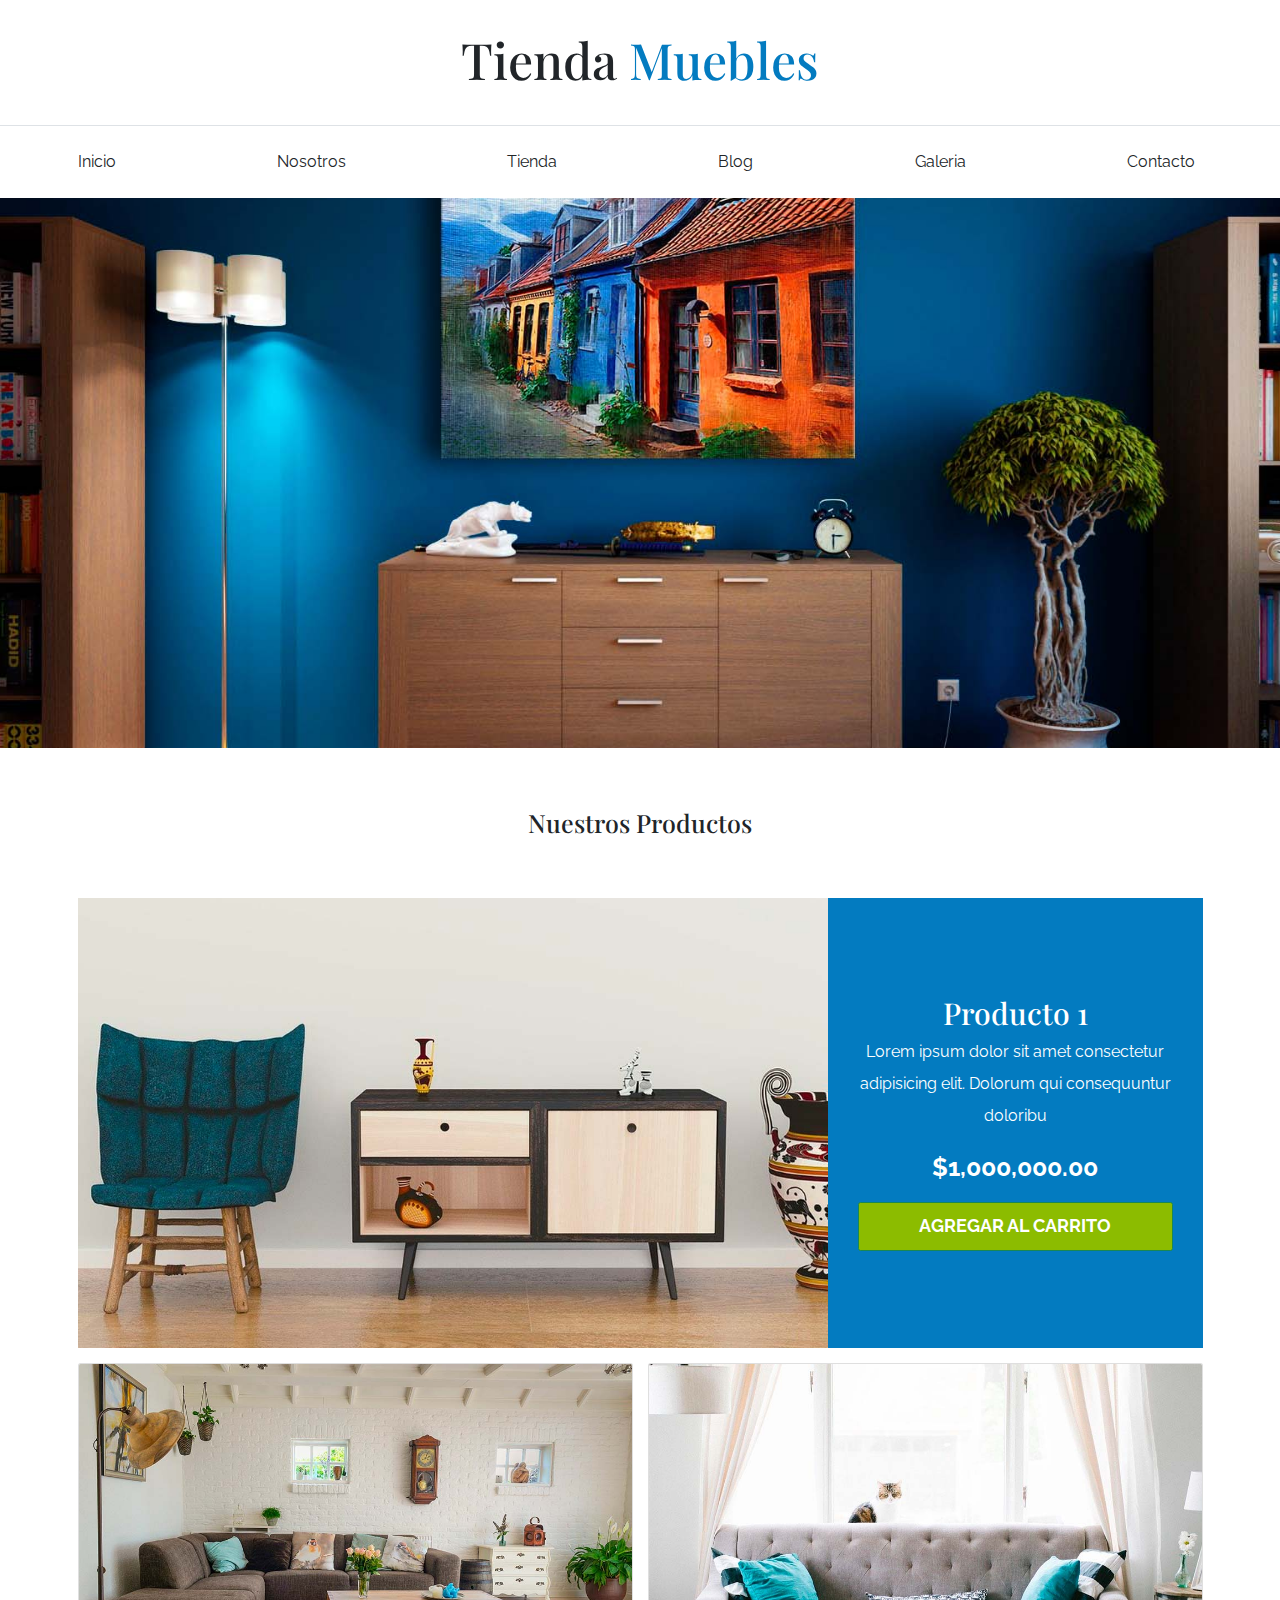
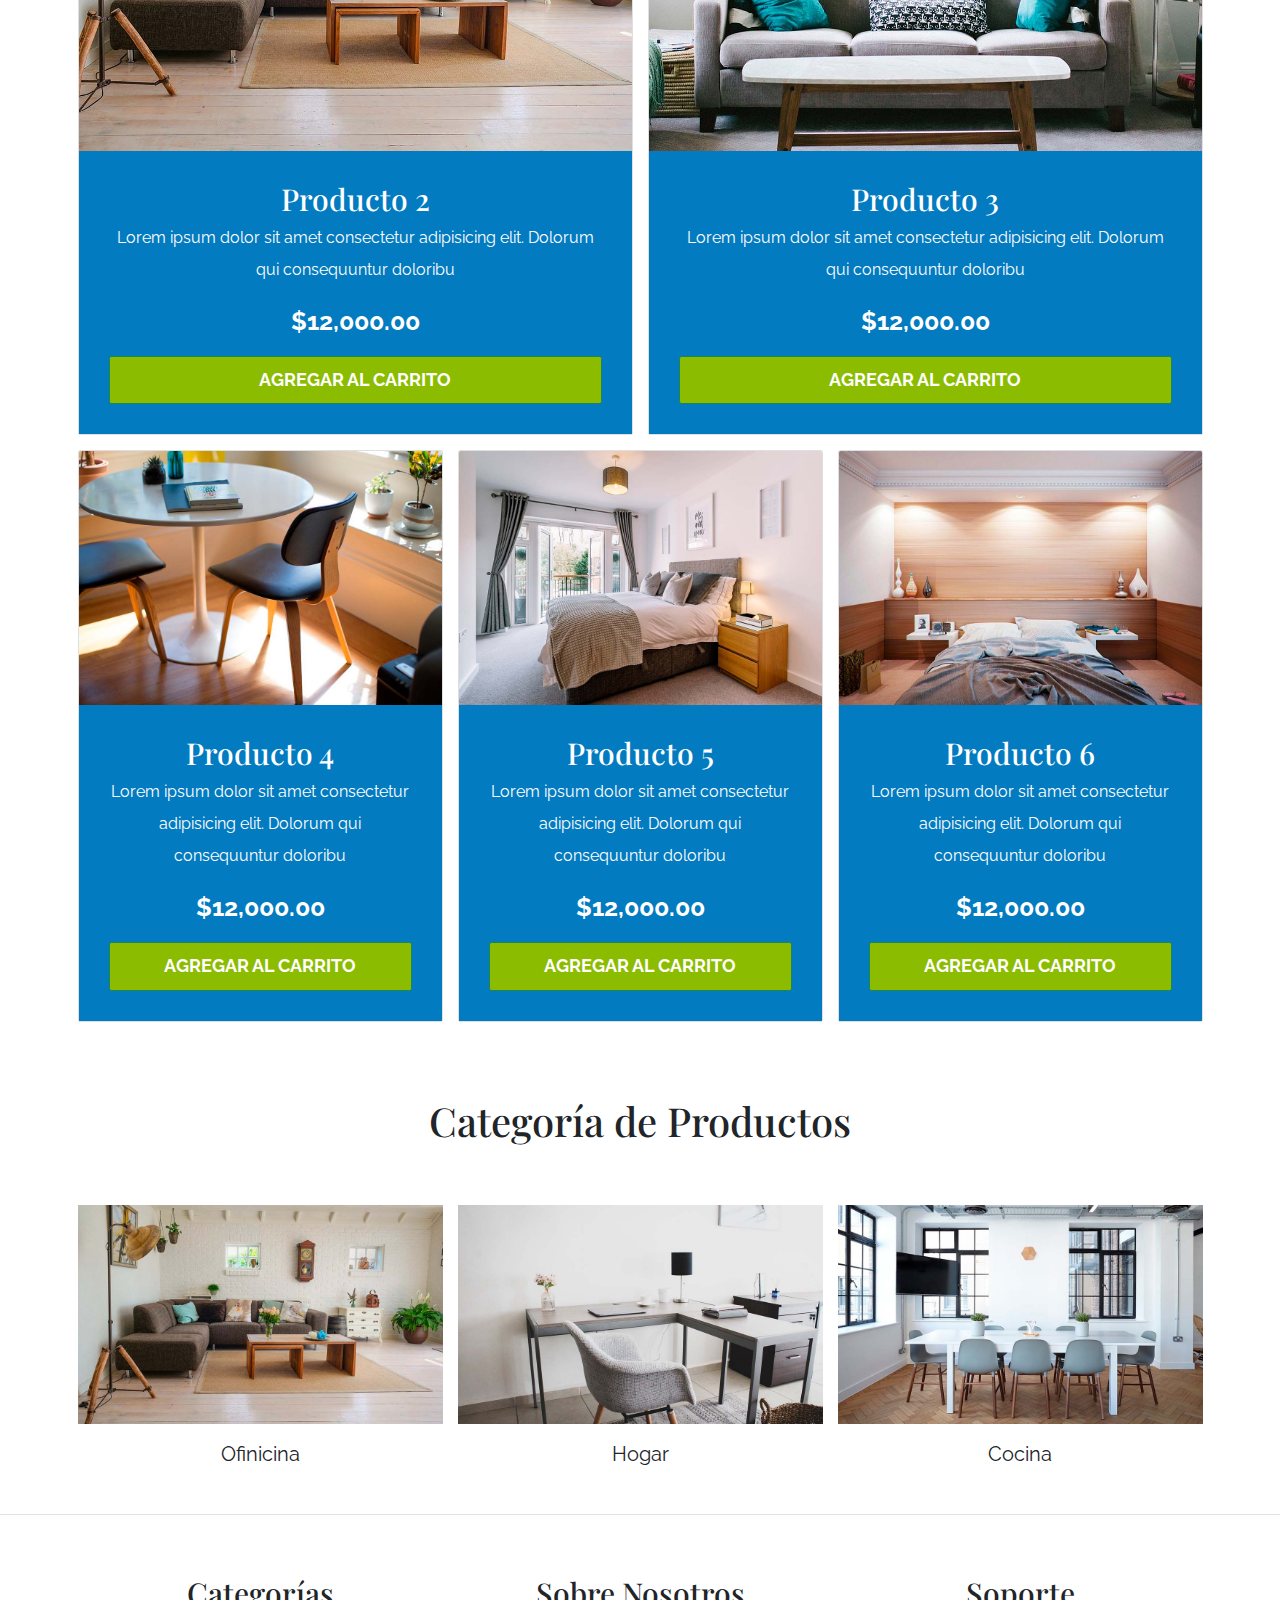
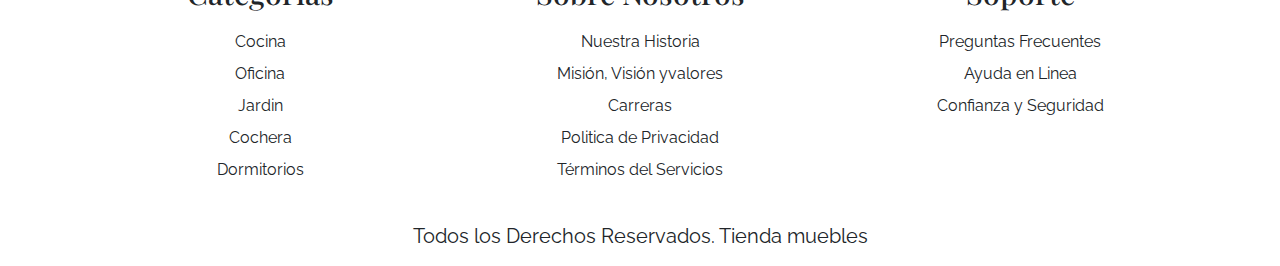
<file: index.html>
<!DOCTYPE html>
<html lang="en">
<head>
    <meta charset="UTF-8">
    <meta http-equiv="X-UA-Compatible" content="IE=edge">
    <meta name="viewport" content="width=device-width, initial-scale=1.0">
    <title>Ecommerce - Inicio</title>
    <link rel="preconnect" href="https://fonts.googleapis.com">
    <link rel="preconnect" href="https://fonts.gstatic.com" crossorigin>
    <link href="https://fonts.googleapis.com/css2?family=Playfair+Display:wght@700&family=Raleway:wght@400;700;900&display=swap" rel="stylesheet">
    <link rel="stylesheet" href="css/bootstrap.min.css">
    <link rel="stylesheet" href="css/app.css">
    
</head>
<body>
    <header class="py-5">
        <h1 class="text-center">Tienda<spam class="text-primary">
                Muebles</spam></h1>
    </header>

    <div class="border-top py-4">
        <div class="navbar navbar-expand-lg container navbar-light">
            <a class="navbar-brand nombre-sitio d-lg-none d-md-block fs-2 fw-bold text-uppercase" href="index.html">
                Tienda Muebles
            </a>
            <button class="navbar-toggler d-lg-none d-md-block" type="button" data-bs-toggle="collapse" 
            data-bs-target="#navegacion">
                <span class="navbar-toggler-icon"></span>
            </button>

       <div id="navegacion" class="collapse navbar-collapse">  
    <nav class="navbar-nav container d-flex flex-md-row justify-content-md-between text-center">
        <a class="text-dark text-decoration-none" href="index.html">Inicio</a>
        <a class="text-dark text-decoration-none" href="nosotros.html">Nosotros</a>
        <a class="text-dark text-decoration-none" href="tienda.html">Tienda</a>
        <a class="text-dark text-decoration-none" href="blog.html">Blog</a>
        <a class="text-dark text-decoration-none" href="galeria.html">Galeria</a>
        <a class="text-dark text-decoration-none" href="contacto.html">Contacto</a>
    </nav>
</div>   
</div>
</div>

<div class="hero">

</div>

<main class="container-lg py-5">
    <h2 class="text-center my-5 fs-1">Nuestros Productos</h2>
    <div class="row g-0 pt-5 mb-4">
        <div class="col-md-8 producto">
             <img class="img-fluid" src="img/producto1.jpg" alt="Imagen-Producto"> 
        </div>
        <div class="col-md-4 bg-primary text-center p-5 text-white d-flex flex-column justify-content-center">
            <h3>Producto 1</h3>
            <p>Lorem ipsum dolor sit amet consectetur adipisicing elit. Dolorum qui consequuntur doloribu</p>
                <p class="fs-1 fw-bold">$1,000,000.00</p>
                <a class="btn btn-success d-block fs-3 fw-bold text-uppercase py-3" href="#">Agregar Al Carrito</a>
    </div>
    </div>
    <div class="row">
        <div class="col-md-6 mb-4">
            <div class="card">
                <img class="card-img-top" src="img/producto2.jpg" alt="Producto2">
                <div class="card-body text-center bg-primary text-white p-5">
                    <h3>Producto 2</h3>
                    <p>Lorem ipsum dolor sit amet consectetur adipisicing elit. Dolorum qui consequuntur doloribu</p>
                    <p class="fs-1 fw-bold">$12,000.00</p>
                    <a class="btn btn-success d-block fs-3 fw-bold text-uppercase py-3 d-block" href="#">Agregar Al Carrito</a>
                </div>
            </div>
            

        </div>
        <div class="col-md-6 mb-4">
            <div class="card">
                <img class="card-img-top" src="img/producto3.jpg" alt="Producto2">
                <div class="card-body text-center bg-primary text-white p-5">
                    <h3>Producto 3</h3>
                    <p>Lorem ipsum dolor sit amet consectetur adipisicing elit. Dolorum qui consequuntur doloribu</p>
                    <p class="fs-1 fw-bold">$12,000.00</p>
                    <a class="btn btn-success d-block fs-3 fw-bold text-uppercase py-3 d-block" href="#">Agregar Al Carrito</a>
                </div>
            </div>

        </div>
        </div>

        <div class="row">
            <div class="col-md-4 mb-4">
                <div class="card">
                    <img class="card-img-top" src="img/producto4.jpg" alt="Producto2">
                    <div class="card-body text-center bg-primary text-white p-5">
                        <h3>Producto 4</h3>
                        <p>Lorem ipsum dolor sit amet consectetur adipisicing elit. Dolorum qui consequuntur doloribu</p>
                        <p class="fs-1 fw-bold">$12,000.00</p>
                        <a class="btn btn-success d-block fs-3 fw-bold text-uppercase py-3 d-block" href="#">Agregar Al Carrito</a>
                    </div>
                </div>
            </div>
                <div class="col-md-4 mb-4">
                    <div class="card">
                        <img class="card-img-top" src="img/producto5.jpg" alt="Producto2">
                        <div class="card-body text-center bg-primary text-white p-5">
                            <h3>Producto 5</h3>
                            <p>Lorem ipsum dolor sit amet consectetur adipisicing elit. Dolorum qui consequuntur doloribu</p>
                            <p class="fs-1 fw-bold">$12,000.00</p>
                            <a class="btn btn-success d-block fs-3 fw-bold text-uppercase py-3 d-block" href="#">Agregar Al Carrito</a>
                        </div>
                    </div>
                </div>
                <div class="col-md-4 mb-4">
                    <div class="card">
                        <img class="card-img-top" src="img/producto6.jpg" alt="Producto2">
                        <div class="card-body text-center bg-primary text-white p-5">
                            <h3>Producto 6</h3>
                            <p>Lorem ipsum dolor sit amet consectetur adipisicing elit. Dolorum qui consequuntur doloribu</p>
                            <p class="fs-1 fw-bold">$12,000.00</p>
                            <a class="btn btn-success d-block fs-3 fw-bold text-uppercase py-3 d-block" href="#">Agregar Al Carrito</a>
                        </div>
                    </div>
                </div>

            
        </div>
</main>

<section class="container-xl">
    <h2 class="text-center py-5">Categoría de Productos</h2>
    <div class="row mt-5">
        <div class="col-md-4 categoria">
            <div class="overflow-hidden">
                <img class="img-fluid" src="img/categoria1.jpg" alt="Imagen-categoria">
            </div>
            <a class="text-dark fs-2 text-decoration-none text-center d-block py-3" href="#">Ofinicina</a>
        </div>
        <div class="col-md-4 categoria">
            <div class="overflow-hidden">
                <img class="img-fluid" src="img/categoria2.jpg" alt="Imagen-categoria">
            </div>
            <a class="text-dark fs-2 text-decoration-none text-center d-block py-3" href="#">Hogar</a>
        </div>
        <div class="col-md-4 categoria">
            <div class="overflow-hidden">
                <img class="img-fluid" src="img/categoria3.jpg" alt="Imagen-categoria">
            </div>
            <a class="text-dark fs-2 text-decoration-none text-center d-block py-3" href="#">Cocina</a>
        </div>

    </div>
</section>

<footer class="pt-5 mt-5 border-top"> 
    <div class="container-xl mt-5">
        <div class="row">
            <div class="col-md-4 mb-4 mb-md-0 text-center">
                <h3 class="mb-4">Categorías</h3>
                <nav class="d-flex flex-column">
                    <a class="text-dark text-decoration-none" href="#">Cocina</a>
                    <a class="text-dark text-decoration-none" href="#">Oficina</a>
                    <a class="text-dark text-decoration-none" href="#">Jardin</a>
                    <a class="text-dark text-decoration-none" href="#">Cochera</a>
                    <a class="text-dark text-decoration-none" href="#">Dormitorios</a>
                </nav>

            </div>
            <div class="col-md-4 mb-4 mb-md-0 text-center">
                <h3 class="mb-4">Sobre Nosotros</h3>
                <nav class="d-flex flex-column">
                    <a class="text-dark text-decoration-none" href="#">Nuestra Historia</a>
                    <a class="text-dark text-decoration-none" href="#">Misión, Visión yvalores</a>
                    <a class="text-dark text-decoration-none" href="#">Carreras</a>
                    <a class="text-dark text-decoration-none" href="#">Politica de Privacidad</a>
                    <a class="text-dark text-decoration-none" href="#">Términos del Servicios</a>
                </nav>
            </div>
            <div class="col-md-4 mb-4 mb-md-0 text-center">
                <h3 class="mb-4">Soporte</h3>
                <nav class="d-flex flex-column">
                    <a class="text-dark text-decoration-none" href="#">Preguntas Frecuentes</a>
                    <a class="text-dark text-decoration-none" href="#">Ayuda en Linea</a>
                    <a class="text-dark text-decoration-none" href="#">Confianza y Seguridad</a>
                    
                </nav>
            </div>
            <p class="mt-5 text-center fs-2">Todos los Derechos Reservados. Tienda muebles</p>
        </div>
    </div>
</footer>

<script src="js/bootstrap.bundle.min.js"></script> 
</body>
</html>
</file>
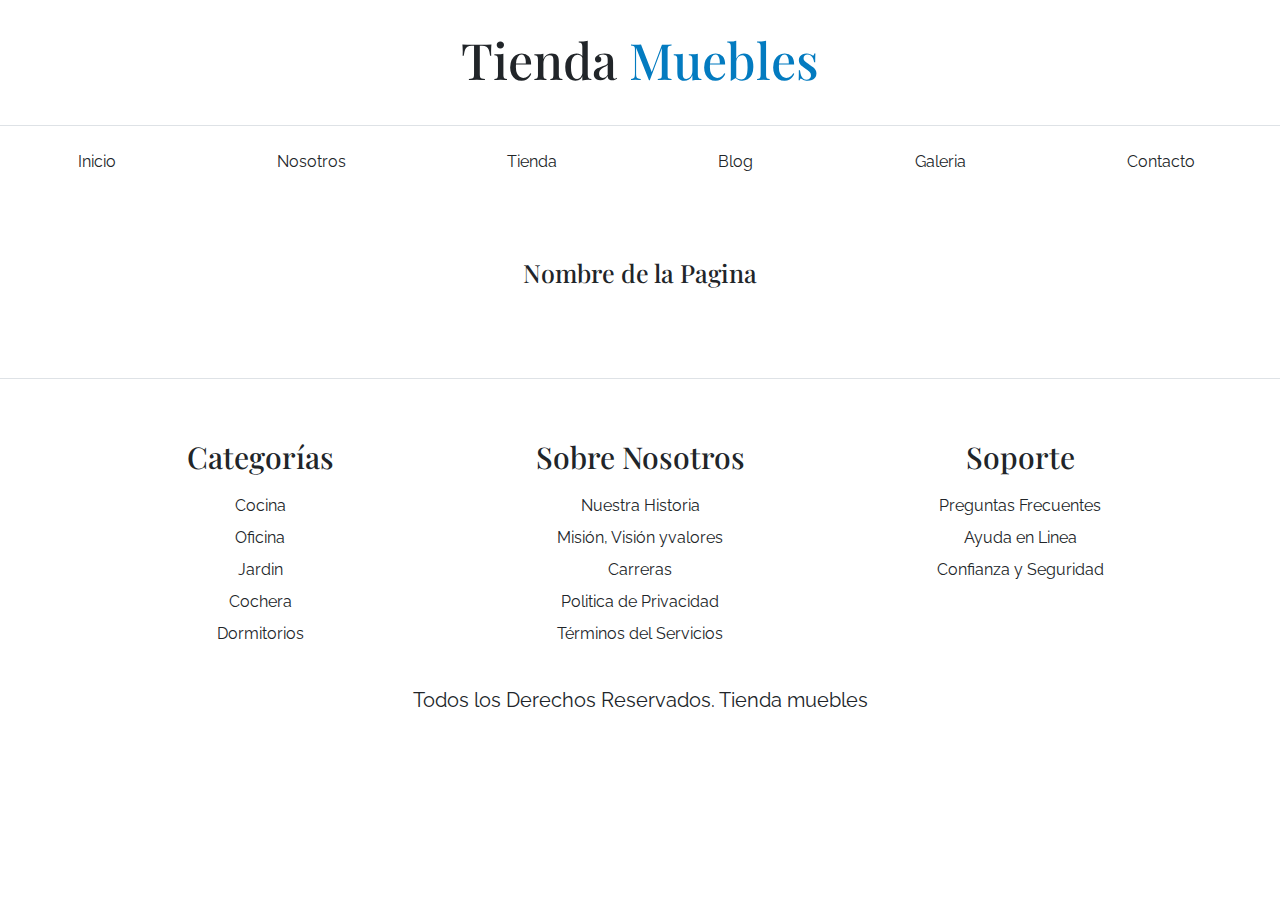
<file: base.html>
<!DOCTYPE html>
<html lang="en">
<head>
    <meta charset="UTF-8">
    <meta http-equiv="X-UA-Compatible" content="IE=edge">
    <meta name="viewport" content="width=device-width, initial-scale=1.0">
    <title>Ecommerce - Nombre Pagina</title>
    <link rel="preconnect" href="https://fonts.googleapis.com">
    <link rel="preconnect" href="https://fonts.gstatic.com" crossorigin>
    <link href="https://fonts.googleapis.com/css2?family=Playfair+Display:wght@700&family=Raleway:wght@400;700;900&display=swap" rel="stylesheet">
    <link rel="stylesheet" href="css/bootstrap.min.css">
    <link rel="stylesheet" href="css/app.css">
    
</head>
<body>
    <header class="py-5">
        <h1 class="text-center">Tienda 
            <spam class="text-primary">
                Muebles</spam></h1>
    </header>

    <div class="border-top py-4">
        <div class="navbar navbar-expand-lg container navbar-light">
            <a class="navbar-brand nombre-sitio d-lg-none d-md-block fs-2 fw-bold text-uppercase" href="index.html">
                Tienda Muebles
            </a>
            <button class="navbar-toggler d-lg-none d-md-block" type="button" data-bs-toggle="collapse" 
            data-bs-target="#navegacion">
                <span class="navbar-toggler-icon"></span>
            </button>

       <div id="navegacion" class="collapse navbar-collapse">  
    <nav class="navbar-nav container d-flex flex-md-row justify-content-md-between text-center">
        <a class="text-dark text-decoration-none" href="index.html">Inicio</a>
        <a class="text-dark text-decoration-none" href="nosotros.html">Nosotros</a>
        <a class="text-dark text-decoration-none" href="tienda.html">Tienda</a>
        <a class="text-dark text-decoration-none" href="blog.html">Blog</a>
        <a class="text-dark text-decoration-none" href="galeria.html">Galeria</a>
        <a class="text-dark text-decoration-none" href="contacto.html">Contacto</a>
    </nav>
</div>   
</div>
</div>



<main class="container-lg py-5">
    <h2 class="text-center my-5 fs-1">Nombre de la Pagina</h2>
    
</main>



<footer class="pt-5 mt-5 border-top"> 
    <div class="container-xl mt-5">
        <div class="row">
            <div class="col-md-4 mb-4 mb-md-0 text-center">
                <h3 class="mb-4">Categorías</h3>
                <nav class="d-flex flex-column">
                    <a class="text-dark text-decoration-none" href="#">Cocina</a>
                    <a class="text-dark text-decoration-none" href="#">Oficina</a>
                    <a class="text-dark text-decoration-none" href="#">Jardin</a>
                    <a class="text-dark text-decoration-none" href="#">Cochera</a>
                    <a class="text-dark text-decoration-none" href="#">Dormitorios</a>
                </nav>

            </div>
            <div class="col-md-4 mb-4 mb-md-0 text-center">
                <h3 class="mb-4">Sobre Nosotros</h3>
                <nav class="d-flex flex-column">
                    <a class="text-dark text-decoration-none" href="#">Nuestra Historia</a>
                    <a class="text-dark text-decoration-none" href="#">Misión, Visión yvalores</a>
                    <a class="text-dark text-decoration-none" href="#">Carreras</a>
                    <a class="text-dark text-decoration-none" href="#">Politica de Privacidad</a>
                    <a class="text-dark text-decoration-none" href="#">Términos del Servicios</a>
                </nav>
            </div>
            <div class="col-md-4 mb-4 mb-md-0 text-center">
                <h3 class="mb-4">Soporte</h3>
                <nav class="d-flex flex-column">
                    <a class="text-dark text-decoration-none" href="#">Preguntas Frecuentes</a>
                    <a class="text-dark text-decoration-none" href="#">Ayuda en Linea</a>
                    <a class="text-dark text-decoration-none" href="#">Confianza y Seguridad</a>
                    
                </nav>
            </div>
            <p class="mt-5 text-center fs-2">Todos los Derechos Reservados. Tienda muebles</p>
        </div>
    </div>
</footer>

<script src="js/bootstrap.bundle.min.js"></script> 
</body>
</html>
</file>
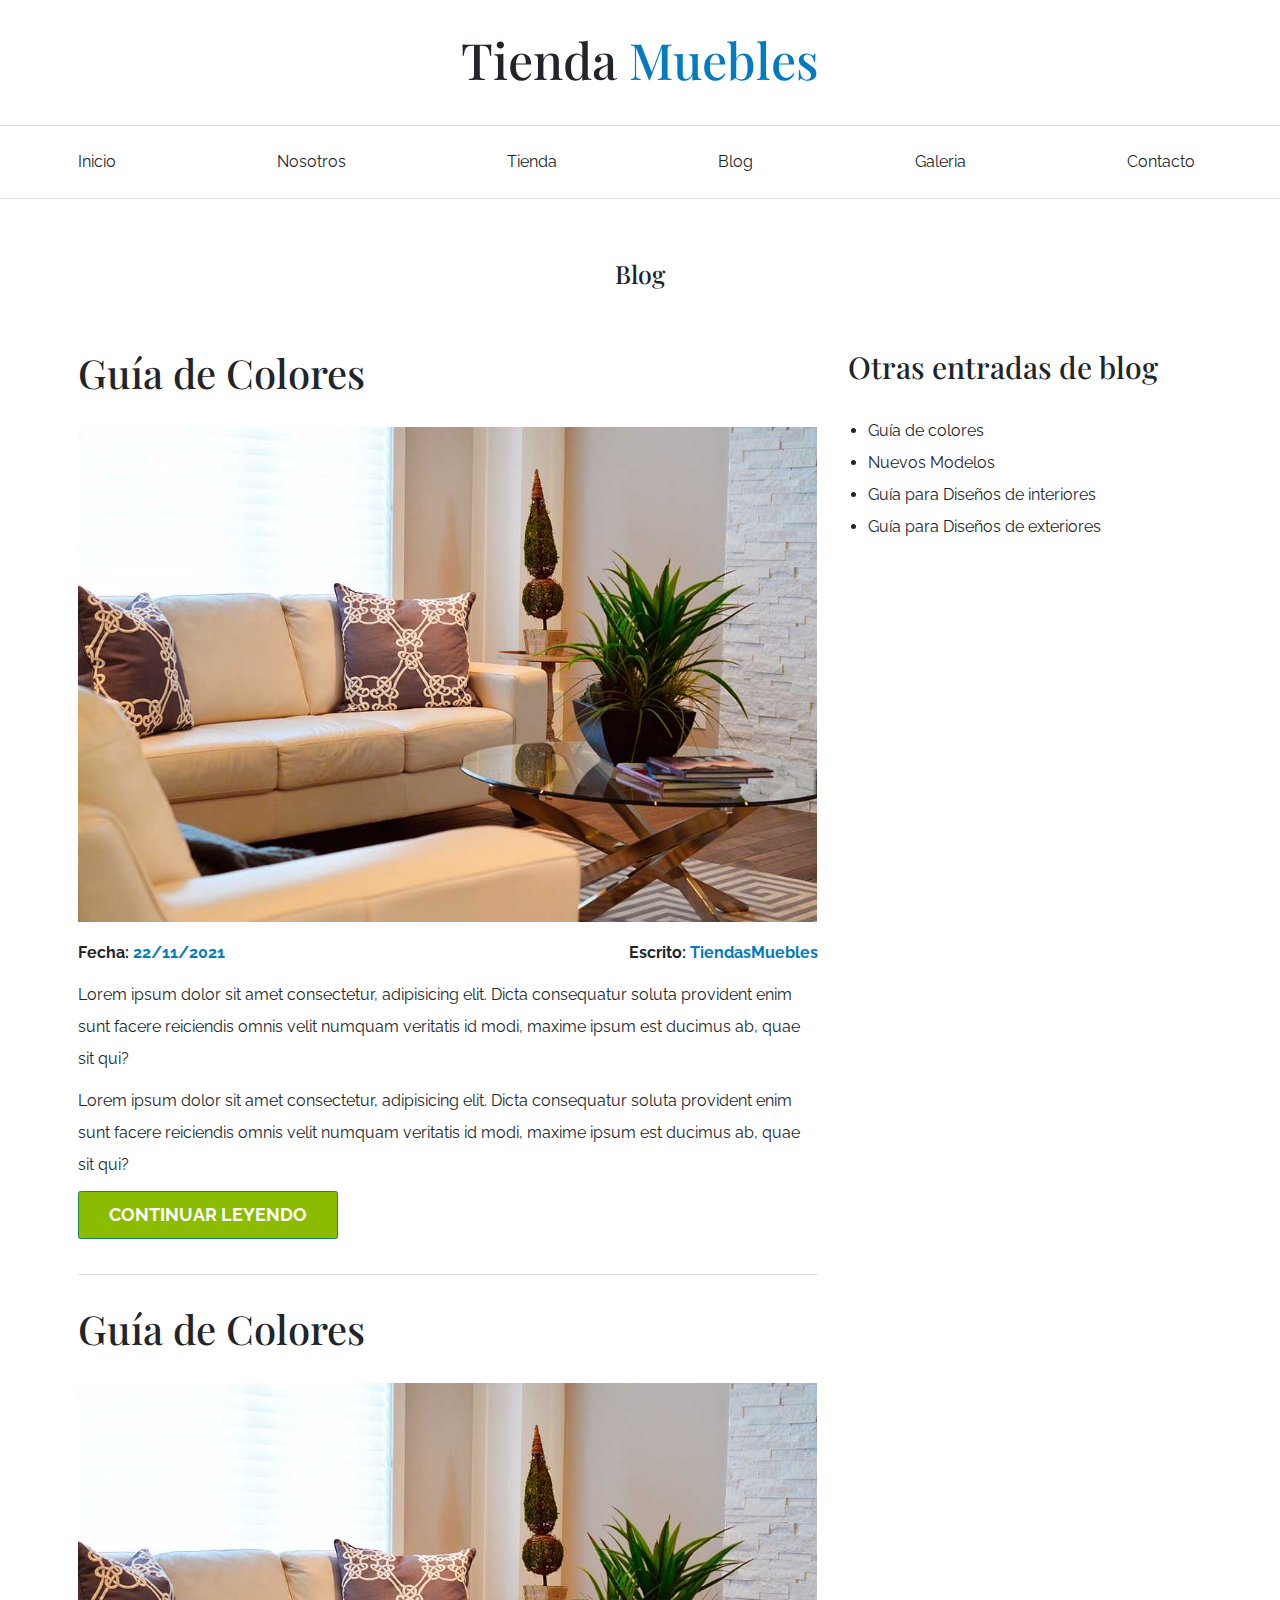
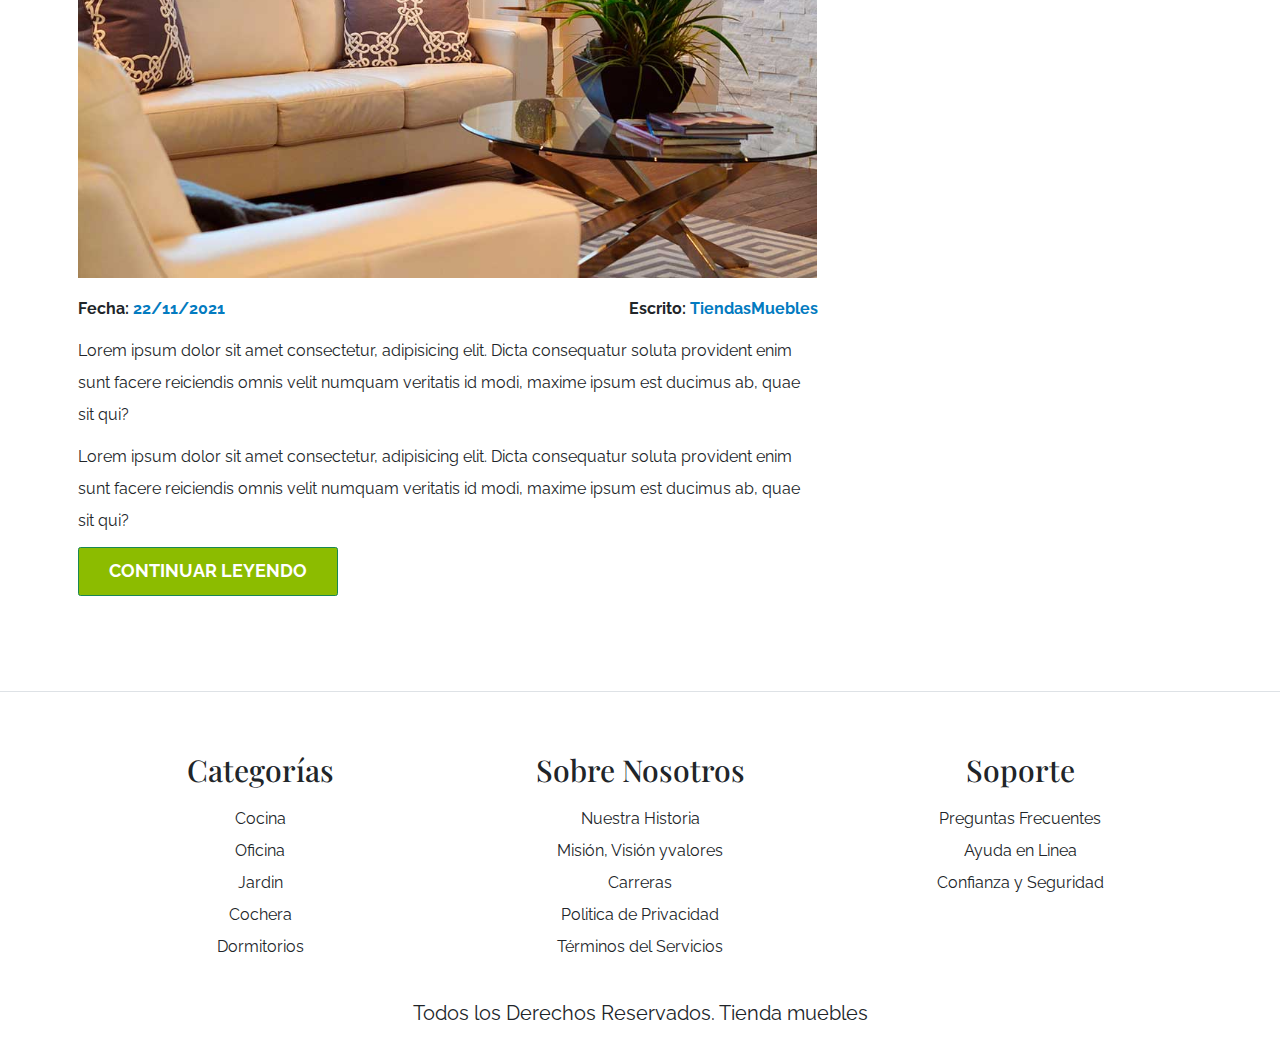
<file: blog.html>
<!DOCTYPE html>
<html lang="en">
<head>
    <meta charset="UTF-8">
    <meta http-equiv="X-UA-Compatible" content="IE=edge">
    <meta name="viewport" content="width=device-width, initial-scale=1.0">
    <title>Ecommerce - Blog</title>
    <link rel="preconnect" href="https://fonts.googleapis.com">
    <link rel="preconnect" href="https://fonts.gstatic.com" crossorigin>
    <link href="https://fonts.googleapis.com/css2?family=Playfair+Display:wght@700&family=Raleway:wght@400;700;900&display=swap" rel="stylesheet">
    <link rel="stylesheet" href="css/bootstrap.min.css">
    <link rel="stylesheet" href="css/app.css">
    
</head>
<body>
    <header class="py-5">
        <h1 class="text-center">Tienda 
            <spam class="text-primary">
                Muebles</spam></h1>
    </header>

    <div class="border-top py-4 border-bottom">
        <div class="navbar navbar-expand-lg container navbar-light">
            <a class="navbar-brand nombre-sitio d-lg-none d-md-block fs-2 fw-bold text-uppercase" href="index.html">
                Tienda Muebles
            </a>
            <button class="navbar-toggler d-lg-none d-md-block" type="button" data-bs-toggle="collapse" 
            data-bs-target="#navegacion">
                <span class="navbar-toggler-icon"></span>
            </button>

       <div id="navegacion" class="collapse navbar-collapse">  
    <nav class="navbar-nav container d-flex flex-md-row justify-content-md-between text-center">
        <a class="text-dark text-decoration-none" href="index.html">Inicio</a>
        <a class="text-dark text-decoration-none" href="nosotros.html">Nosotros</a>
        <a class="text-dark text-decoration-none" href="tienda.html">Tienda</a>
        <a class="text-dark text-decoration-none" href="blog.html">Blog</a>
        <a class="text-dark text-decoration-none" href="galeria.html">Galeria</a>
        <a class="text-dark text-decoration-none" href=".contacto.html">Contacto</a>
    </nav>
</div>   
</div>
</div>

<section class="container-lg py-5">
    <h2 class="text-center my-5 fs-1">Blog</h2>
    <div class="row mt-5 gx-5">
        <main class="col-md-8 order-1 order-md-0">
            <article class="mb-2 pb-5">
                <h2 class="my-5">Guía de Colores</h2>
                <img class="img-fluid" src="img/nosotros.jpg" alt="imagen blog">
                <div class="d-flex flex-column flex-md-row justify-content-md-between mt-4">
                    <p class="fw-bold">Fecha: 
                        <span class="text-primary">22/11/2021</span>
                    </p>
                    <p class="fw-bold ">Escrito: 
                        <span class="text-primary">TiendasMuebles</span>
                    </p>
                </div>
                <p>Lorem ipsum dolor sit amet consectetur, adipisicing elit. Dicta consequatur soluta provident
                     enim sunt facere reiciendis omnis velit numquam veritatis id modi, maxime ipsum est 
                     ducimus ab, quae sit qui?
                </p>
                <p>Lorem ipsum dolor sit amet consectetur, adipisicing elit. Dicta consequatur soluta provident
                    enim sunt facere reiciendis omnis velit numquam veritatis id modi, maxime ipsum est 
                    ducimus ab, quae sit qui?
               </p>
               <a class="btn btn-success px-5 py-3 fs-3 text-uppercase fw-bold d-block d-md-inline-block" href="entrada.html">Continuar Leyendo</a>
            </article>
            <article class="mb-2 border-top pb-5">
                <h2 class="my-5">Guía de Colores</h2>
                <img class="img-fluid" src="img/nosotros.jpg" alt="imagen blog">
                <div class="d-flex flex-column flex-md-row justify-content-md-between mt-4">
                    <p class="fw-bold">Fecha: 
                        <span class="text-primary">22/11/2021</span>
                    </p>
                    <p class="fw-bold ">Escrito: 
                        <span class="text-primary">TiendasMuebles</span>
                    </p>
                </div>
                <p>Lorem ipsum dolor sit amet consectetur, adipisicing elit. Dicta consequatur soluta provident
                     enim sunt facere reiciendis omnis velit numquam veritatis id modi, maxime ipsum est 
                     ducimus ab, quae sit qui?
                </p>
                <p>Lorem ipsum dolor sit amet consectetur, adipisicing elit. Dicta consequatur soluta provident
                    enim sunt facere reiciendis omnis velit numquam veritatis id modi, maxime ipsum est 
                    ducimus ab, quae sit qui?
               </p>
               <a class="btn btn-success px-5 py-3 fs-3 text-uppercase fw-bold d-block d-md-inline-block" href="entrada.html">Continuar Leyendo</a>
            </article>
    </main>
        <aside class="col-md-4">
            <h3 class="my-5">Otras entradas de blog</h3>
            <ul class="mt-5">
                <li>
                    <a class="text-dark text-decoration-none" href="#">Guía de colores</a>
                </li>
                <li>
                    <a class="text-dark text-decoration-none" href="#">Nuevos Modelos</a>
                </li>
                <li>
                    <a class="text-dark text-decoration-none" href="#">Guía para Diseños de interiores</a>
                </li>
                <li>
                    <a class="text-dark text-decoration-none" href="#">Guía para Diseños de exteriores</a>
                </li>
                
            </ul>
        </aside>

    </div>

    
</section>



<footer class="pt-5 mt-5 border-top"> 
    <div class="container-xl mt-5">
        <div class="row">
            <div class="col-md-4 mb-4 mb-md-0 text-center">
                <h3 class="mb-4">Categorías</h3>
                <nav class="d-flex flex-column">
                    <a class="text-dark text-decoration-none" href="#">Cocina</a>
                    <a class="text-dark text-decoration-none" href="#">Oficina</a>
                    <a class="text-dark text-decoration-none" href="#">Jardin</a>
                    <a class="text-dark text-decoration-none" href="#">Cochera</a>
                    <a class="text-dark text-decoration-none" href="#">Dormitorios</a>
                </nav>

            </div>
            <div class="col-md-4 mb-4 mb-md-0 text-center">
                <h3 class="mb-4">Sobre Nosotros</h3>
                <nav class="d-flex flex-column">
                    <a class="text-dark text-decoration-none" href="#">Nuestra Historia</a>
                    <a class="text-dark text-decoration-none" href="#">Misión, Visión yvalores</a>
                    <a class="text-dark text-decoration-none" href="#">Carreras</a>
                    <a class="text-dark text-decoration-none" href="#">Politica de Privacidad</a>
                    <a class="text-dark text-decoration-none" href="#">Términos del Servicios</a>
                </nav>
            </div>
            <div class="col-md-4 mb-4 mb-md-0 text-center">
                <h3 class="mb-4">Soporte</h3>
                <nav class="d-flex flex-column">
                    <a class="text-dark text-decoration-none" href="#">Preguntas Frecuentes</a>
                    <a class="text-dark text-decoration-none" href="#">Ayuda en Linea</a>
                    <a class="text-dark text-decoration-none" href="#">Confianza y Seguridad</a>
                    
                </nav>
            </div>
            <p class="mt-5 text-center fs-2">Todos los Derechos Reservados. Tienda muebles</p>
        </div>
    </div>
</footer>

<script src="js/bootstrap.bundle.min.js"></script> 
</body>
</html>
</file>
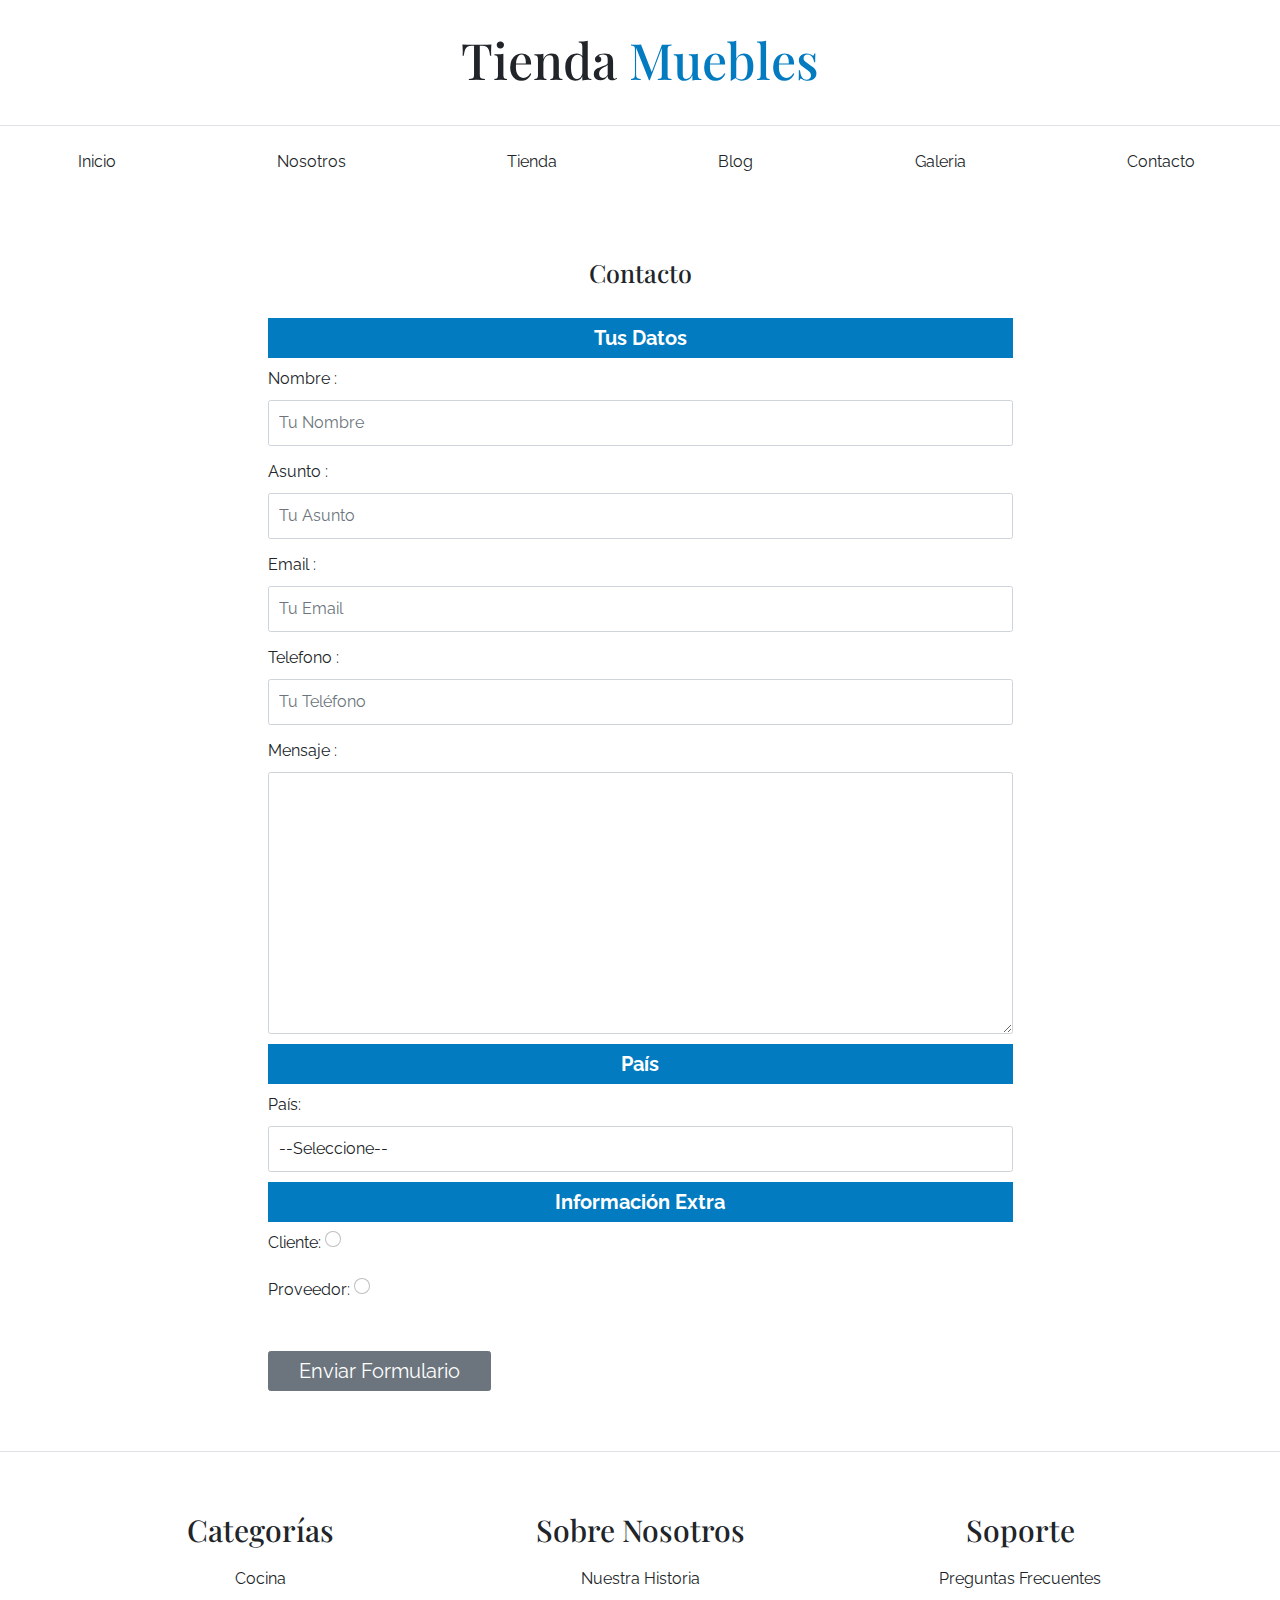
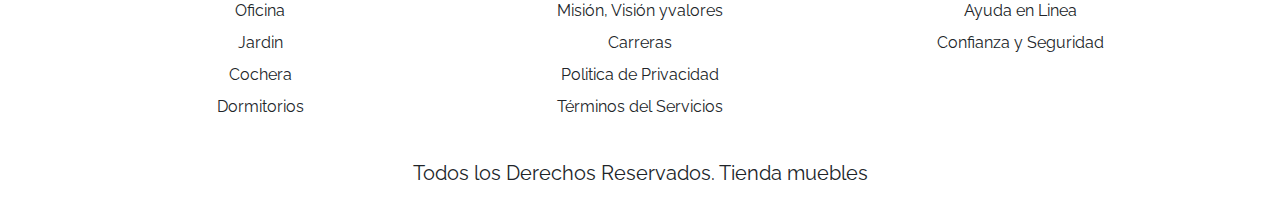
<file: contacto.html>
<!DOCTYPE html>
<html lang="en">
<head>
    <meta charset="UTF-8">
    <meta http-equiv="X-UA-Compatible" content="IE=edge">
    <meta name="viewport" content="width=device-width, initial-scale=1.0">
    <title>Ecommerce - Contacto</title>
    <link rel="preconnect" href="https://fonts.googleapis.com">
    <link rel="preconnect" href="https://fonts.gstatic.com" crossorigin>
    <link href="https://fonts.googleapis.com/css2?family=Playfair+Display:wght@700&family=Raleway:wght@400;700;900&display=swap" rel="stylesheet">
    <link rel="stylesheet" href="css/bootstrap.min.css">
    <link rel="stylesheet" href="css/app.css">
    
</head>
<body>
    <header class="py-5">
        <h1 class="text-center">Tienda 
            <spam class="text-primary">
                Muebles</spam></h1>
    </header>

    <div class="border-top py-4">
        <div class="navbar navbar-expand-lg container navbar-light">
            <a class="navbar-brand nombre-sitio d-lg-none d-md-block fs-2 fw-bold text-uppercase" href="index.html">
                Tienda Muebles
            </a>
            <button class="navbar-toggler d-lg-none d-md-block" type="button" data-bs-toggle="collapse" 
            data-bs-target="#navegacion">
                <span class="navbar-toggler-icon"></span>
            </button>

       <div id="navegacion" class="collapse navbar-collapse">  
    <nav class="navbar-nav container d-flex flex-md-row justify-content-md-between text-center">
        <a class="text-dark text-decoration-none" href="index.html">Inicio</a>
        <a class="text-dark text-decoration-none" href="nosotros.html">Nosotros</a>
        <a class="text-dark text-decoration-none" href="tienda.html">Tienda</a>
        <a class="text-dark text-decoration-none" href="blog.html">Blog</a>
        <a class="text-dark text-decoration-none" href="galeria.html">Galeria</a>
        <a class="text-dark text-decoration-none" href="contacto.html">Contacto</a>
    </nav>
</div>   
</div>
</div>



<main class="container-lg py-5">
    <h2 class="text-center my-5 fs-1">Contacto</h2>
    <div class="row justify-content-md-center">
        <form action="" class="col-md-8 needs-validation" novalidate>
            <fieldset>
                <legend class="bg-primary text-center text-white fs-2 fw-bold">Tus Datos</legend>
                <div class="mb-3">
                    <label class="form-label" for="nombre">Nombre :</label>
                    <input type="text" class="form-control" id="nombre" placeholder="Tu Nombre" required>
                    <span class="invalid-feedback">Hubo un error...</span>
                </div>
                <div class="mb-3">
                    <label class="form-label" for="asunto">Asunto :</label>
                    <input type="text" class="form-control" id="asunto" placeholder="Tu Asunto">
                    <span class="valid-feedback">Muy Bien !!</span>
                </div>

                <div class="mb-3">
                    <label class="form-label" for="email">Email :</label>
                    <input type="email" class="form-control" id="email" placeholder="Tu Email">
                </div>

                <div class="mb-3">
                    <label class="form-label" for="telefono">Telefono :</label>
                    <input type="tel" class="form-control" id="telefono" placeholder="Tu Teléfono">
                </div>
                <div class="mb-3">
                    <label class="form-label" for="telefono">Mensaje :</label>
                    <textarea class="form-control" rows="10"></textarea>
                    
                </div>
            </fieldset>

            <fieldset>
                <legend class="bg-primary text-center text-white fs-2 fw-bold">País</legend>
                <div class="mb-3">
                    <label class="form-label" for="pais">País:</label>
                    <select class="form-control" id="pais">
                        <option value="">--Seleccione--</option>
                        <option value="MX">México</option>
                        <option value="PR">Perú</option>
                        <option value="CO">Colombia</option>
                        <option value="AR">Argentia</option>
                        <option value="ES">España</option>
                        <option value="CL">Chile</option>
                        <option value="VN">Venezuela</option>


                    </select>
                    
                </div>
            </fieldset>
            <fieldset>
                <legend class="bg-primary text-center text-white fs-2 fw-bold">Información Extra</legend>
                <div class="mb-3">
                    <label class="form-label" for="cliente">Cliente:</label>
                    <input name="tipo" type="radio" class="form-check-input" id="cliente">
                </div>

                <div class="mb-3">
                    <label class="form-label" for="proveedor">Proveedor:</label>
                    <input name="tipo" type="radio" class="form-check-input" id="proveedor">
                </div>
            </fieldset>

            <div class="d-grid d-md-flex">
            <input class="btn btn-secondary fs-2 px-5 mt-5" type="submit" value="Enviar Formulario">
        </div>
        </form>
    </div>
    
</main>



<footer class="pt-5 mt-5 border-top"> 
    <div class="container-xl mt-5">
        <div class="row">
            <div class="col-md-4 mb-4 mb-md-0 text-center">
                <h3 class="mb-4">Categorías</h3>
                <nav class="d-flex flex-column">
                    <a class="text-dark text-decoration-none" href="#">Cocina</a>
                    <a class="text-dark text-decoration-none" href="#">Oficina</a>
                    <a class="text-dark text-decoration-none" href="#">Jardin</a>
                    <a class="text-dark text-decoration-none" href="#">Cochera</a>
                    <a class="text-dark text-decoration-none" href="#">Dormitorios</a>
                </nav>

            </div>
            <div class="col-md-4 mb-4 mb-md-0 text-center">
                <h3 class="mb-4">Sobre Nosotros</h3>
                <nav class="d-flex flex-column">
                    <a class="text-dark text-decoration-none" href="#">Nuestra Historia</a>
                    <a class="text-dark text-decoration-none" href="#">Misión, Visión yvalores</a>
                    <a class="text-dark text-decoration-none" href="#">Carreras</a>
                    <a class="text-dark text-decoration-none" href="#">Politica de Privacidad</a>
                    <a class="text-dark text-decoration-none" href="#">Términos del Servicios</a>
                </nav>
            </div>
            <div class="col-md-4 mb-4 mb-md-0 text-center">
                <h3 class="mb-4">Soporte</h3>
                <nav class="d-flex flex-column">
                    <a class="text-dark text-decoration-none" href="#">Preguntas Frecuentes</a>
                    <a class="text-dark text-decoration-none" href="#">Ayuda en Linea</a>
                    <a class="text-dark text-decoration-none" href="#">Confianza y Seguridad</a>
                    
                </nav>
            </div>
            <p class="mt-5 text-center fs-2">Todos los Derechos Reservados. Tienda muebles</p>
        </div>
    </div>
</footer>

<script src="js/bootstrap.bundle.min.js"></script> 
<script src="js/app.js"></script>
</body>
</html>
</file>
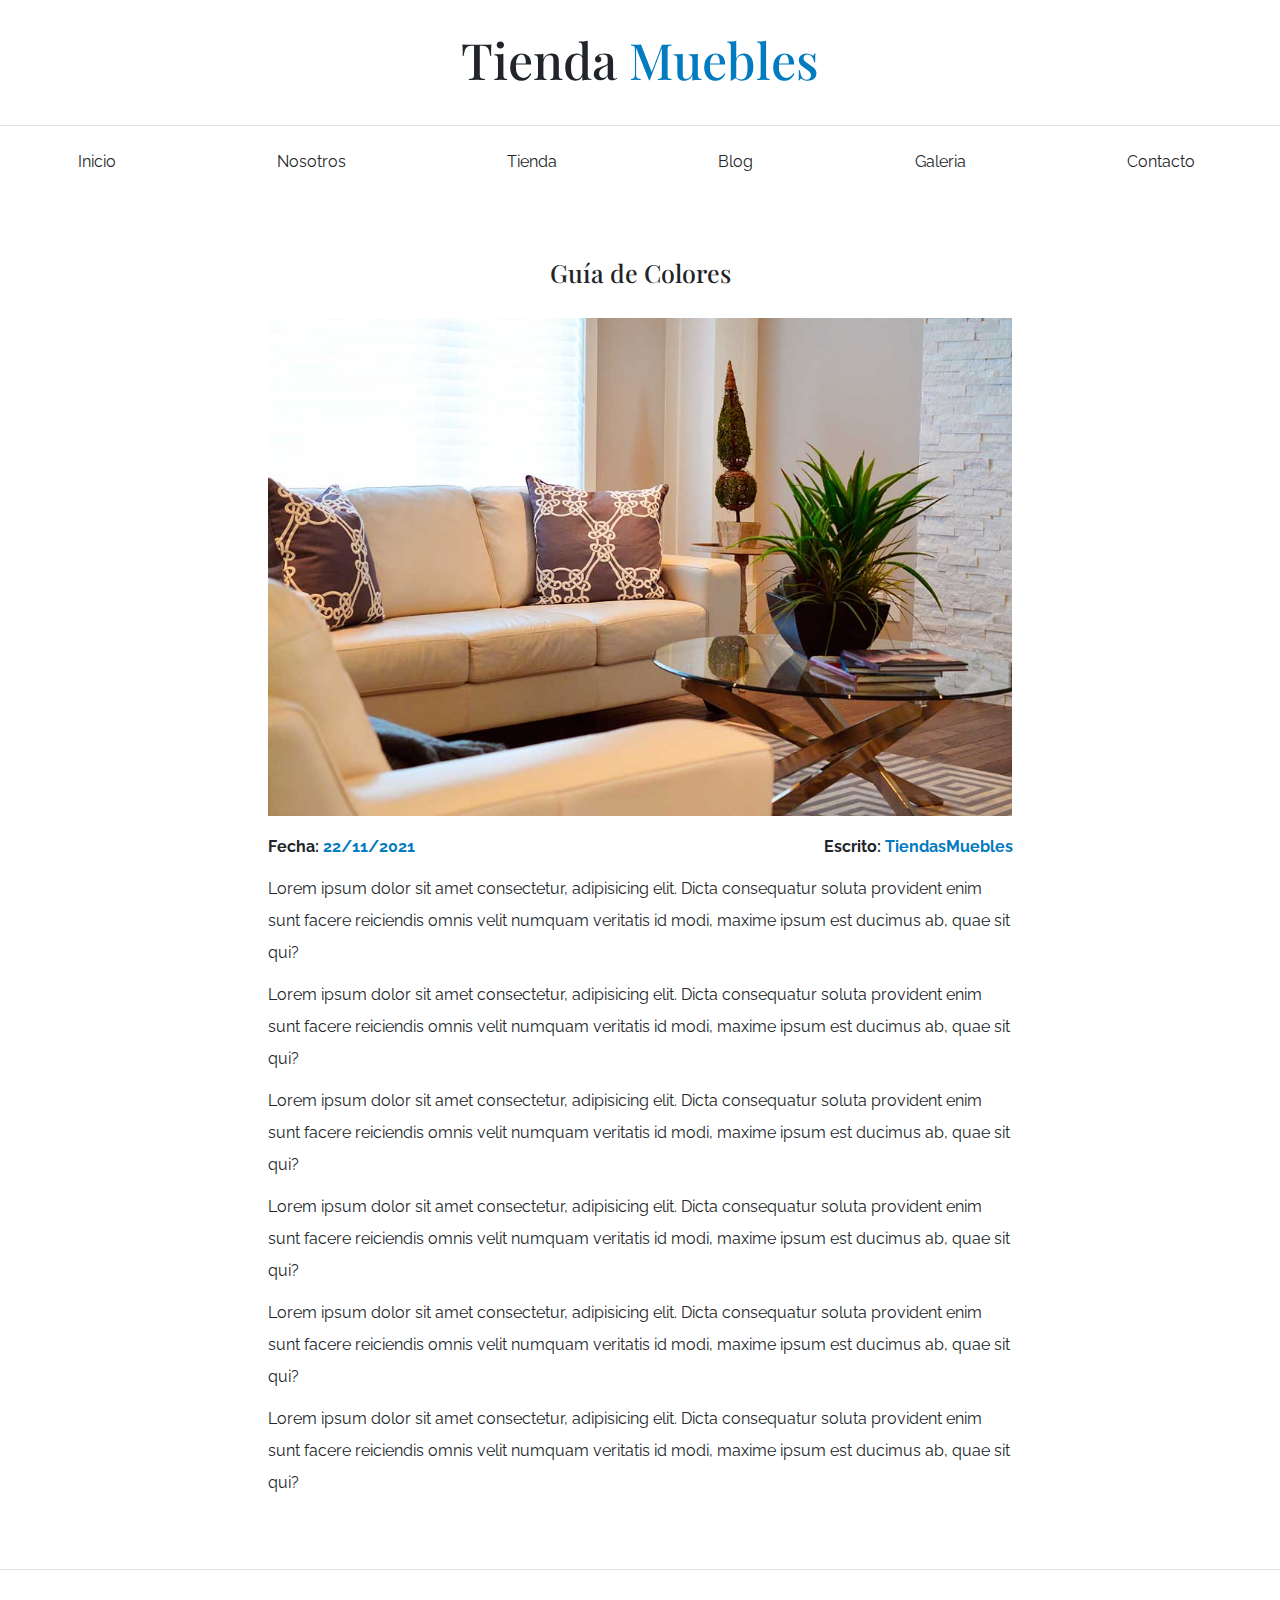
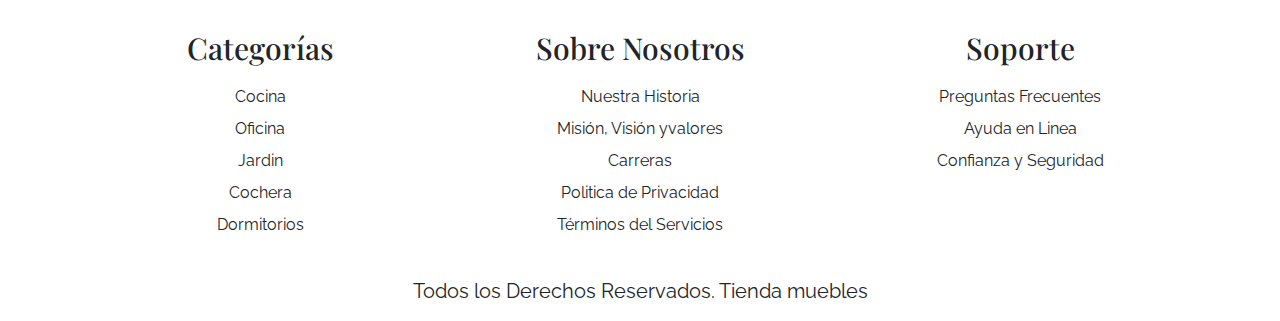
<file: entrada.html>
<!DOCTYPE html>
<html lang="en">
<head>
    <meta charset="UTF-8">
    <meta http-equiv="X-UA-Compatible" content="IE=edge">
    <meta name="viewport" content="width=device-width, initial-scale=1.0">
    <title>Ecommerce - Entrada de Blog</title>
    <link rel="preconnect" href="https://fonts.googleapis.com">
    <link rel="preconnect" href="https://fonts.gstatic.com" crossorigin>
    <link href="https://fonts.googleapis.com/css2?family=Playfair+Display:wght@700&family=Raleway:wght@400;700;900&display=swap" rel="stylesheet">
    <link rel="stylesheet" href="css/bootstrap.min.css">
    <link rel="stylesheet" href="css/app.css">
    
</head>
<body>
    <header class="py-5">
        <h1 class="text-center">Tienda 
            <spam class="text-primary">
                Muebles</spam></h1>
    </header>

    <div class="border-top py-4">
        <div class="navbar navbar-expand-lg container navbar-light">
            <a class="navbar-brand nombre-sitio d-lg-none d-md-block fs-2 fw-bold text-uppercase" href="index.html">
                Tienda Muebles
            </a>
            <button class="navbar-toggler d-lg-none d-md-block" type="button" data-bs-toggle="collapse" 
            data-bs-target="#navegacion">
                <span class="navbar-toggler-icon"></span>
            </button>

       <div id="navegacion" class="collapse navbar-collapse">  
    <nav class="navbar-nav container d-flex flex-md-row justify-content-md-between text-center">
        <a class="text-dark text-decoration-none" href="index.html">Inicio</a>
        <a class="text-dark text-decoration-none" href="nosotros.html">Nosotros</a>
        <a class="text-dark text-decoration-none" href="tienda.html">Tienda</a>
        <a class="text-dark text-decoration-none" href="blog.html">Blog</a>
        <a class="text-dark text-decoration-none" href="galeria.html">Galeria</a>
        <a class="text-dark text-decoration-none" href="contacto.html">Contacto</a>
    </nav>
</div>   
</div>
</div>



<main class="container-lg py-5">
    <h2 class="text-center my-5 fs-1">Guía de Colores</h2>
    <div class="row justify-content-md-center">
        <article class="col-md-8">
            
                <img class="img-fluid" src="img/nosotros.jpg" alt="imagen blog">
                <div class="d-flex flex-column flex-md-row justify-content-md-between mt-4">
                    <p class="fw-bold">Fecha: 
                        <span class="text-primary">22/11/2021</span>
                    </p>
                    <p class="fw-bold ">Escrito: 
                        <span class="text-primary">TiendasMuebles</span>
                    </p>
                </div>
                <p>Lorem ipsum dolor sit amet consectetur, adipisicing elit. Dicta consequatur soluta provident
                     enim sunt facere reiciendis omnis velit numquam veritatis id modi, maxime ipsum est 
                     ducimus ab, quae sit qui?
                </p>
                <p>Lorem ipsum dolor sit amet consectetur, adipisicing elit. Dicta consequatur soluta provident
                    enim sunt facere reiciendis omnis velit numquam veritatis id modi, maxime ipsum est 
                    ducimus ab, quae sit qui?
               </p>

               <p>Lorem ipsum dolor sit amet consectetur, adipisicing elit. Dicta consequatur soluta provident
                enim sunt facere reiciendis omnis velit numquam veritatis id modi, maxime ipsum est 
                ducimus ab, quae sit qui?
           </p>
           <p>Lorem ipsum dolor sit amet consectetur, adipisicing elit. Dicta consequatur soluta provident
               enim sunt facere reiciendis omnis velit numquam veritatis id modi, maxime ipsum est 
               ducimus ab, quae sit qui?
          </p>
          <p>Lorem ipsum dolor sit amet consectetur, adipisicing elit. Dicta consequatur soluta provident
            enim sunt facere reiciendis omnis velit numquam veritatis id modi, maxime ipsum est 
            ducimus ab, quae sit qui?
       </p>
       <p>Lorem ipsum dolor sit amet consectetur, adipisicing elit. Dicta consequatur soluta provident
           enim sunt facere reiciendis omnis velit numquam veritatis id modi, maxime ipsum est 
           ducimus ab, quae sit qui?
      </p>
               
        </article>
    </div>
    
</main>



<footer class="pt-5 mt-5 border-top"> 
    <div class="container-xl mt-5">
        <div class="row">
            <div class="col-md-4 mb-4 mb-md-0 text-center">
                <h3 class="mb-4">Categorías</h3>
                <nav class="d-flex flex-column">
                    <a class="text-dark text-decoration-none" href="#">Cocina</a>
                    <a class="text-dark text-decoration-none" href="#">Oficina</a>
                    <a class="text-dark text-decoration-none" href="#">Jardin</a>
                    <a class="text-dark text-decoration-none" href="#">Cochera</a>
                    <a class="text-dark text-decoration-none" href="#">Dormitorios</a>
                </nav>

            </div>
            <div class="col-md-4 mb-4 mb-md-0 text-center">
                <h3 class="mb-4">Sobre Nosotros</h3>
                <nav class="d-flex flex-column">
                    <a class="text-dark text-decoration-none" href="#">Nuestra Historia</a>
                    <a class="text-dark text-decoration-none" href="#">Misión, Visión yvalores</a>
                    <a class="text-dark text-decoration-none" href="#">Carreras</a>
                    <a class="text-dark text-decoration-none" href="#">Politica de Privacidad</a>
                    <a class="text-dark text-decoration-none" href="#">Términos del Servicios</a>
                </nav>
            </div>
            <div class="col-md-4 mb-4 mb-md-0 text-center">
                <h3 class="mb-4">Soporte</h3>
                <nav class="d-flex flex-column">
                    <a class="text-dark text-decoration-none" href="#">Preguntas Frecuentes</a>
                    <a class="text-dark text-decoration-none" href="#">Ayuda en Linea</a>
                    <a class="text-dark text-decoration-none" href="#">Confianza y Seguridad</a>
                    
                </nav>
            </div>
            <p class="mt-5 text-center fs-2">Todos los Derechos Reservados. Tienda muebles</p>
        </div>
    </div>
</footer>

<script src="js/bootstrap.bundle.min.js"></script> 
</body>
</html>
</file>
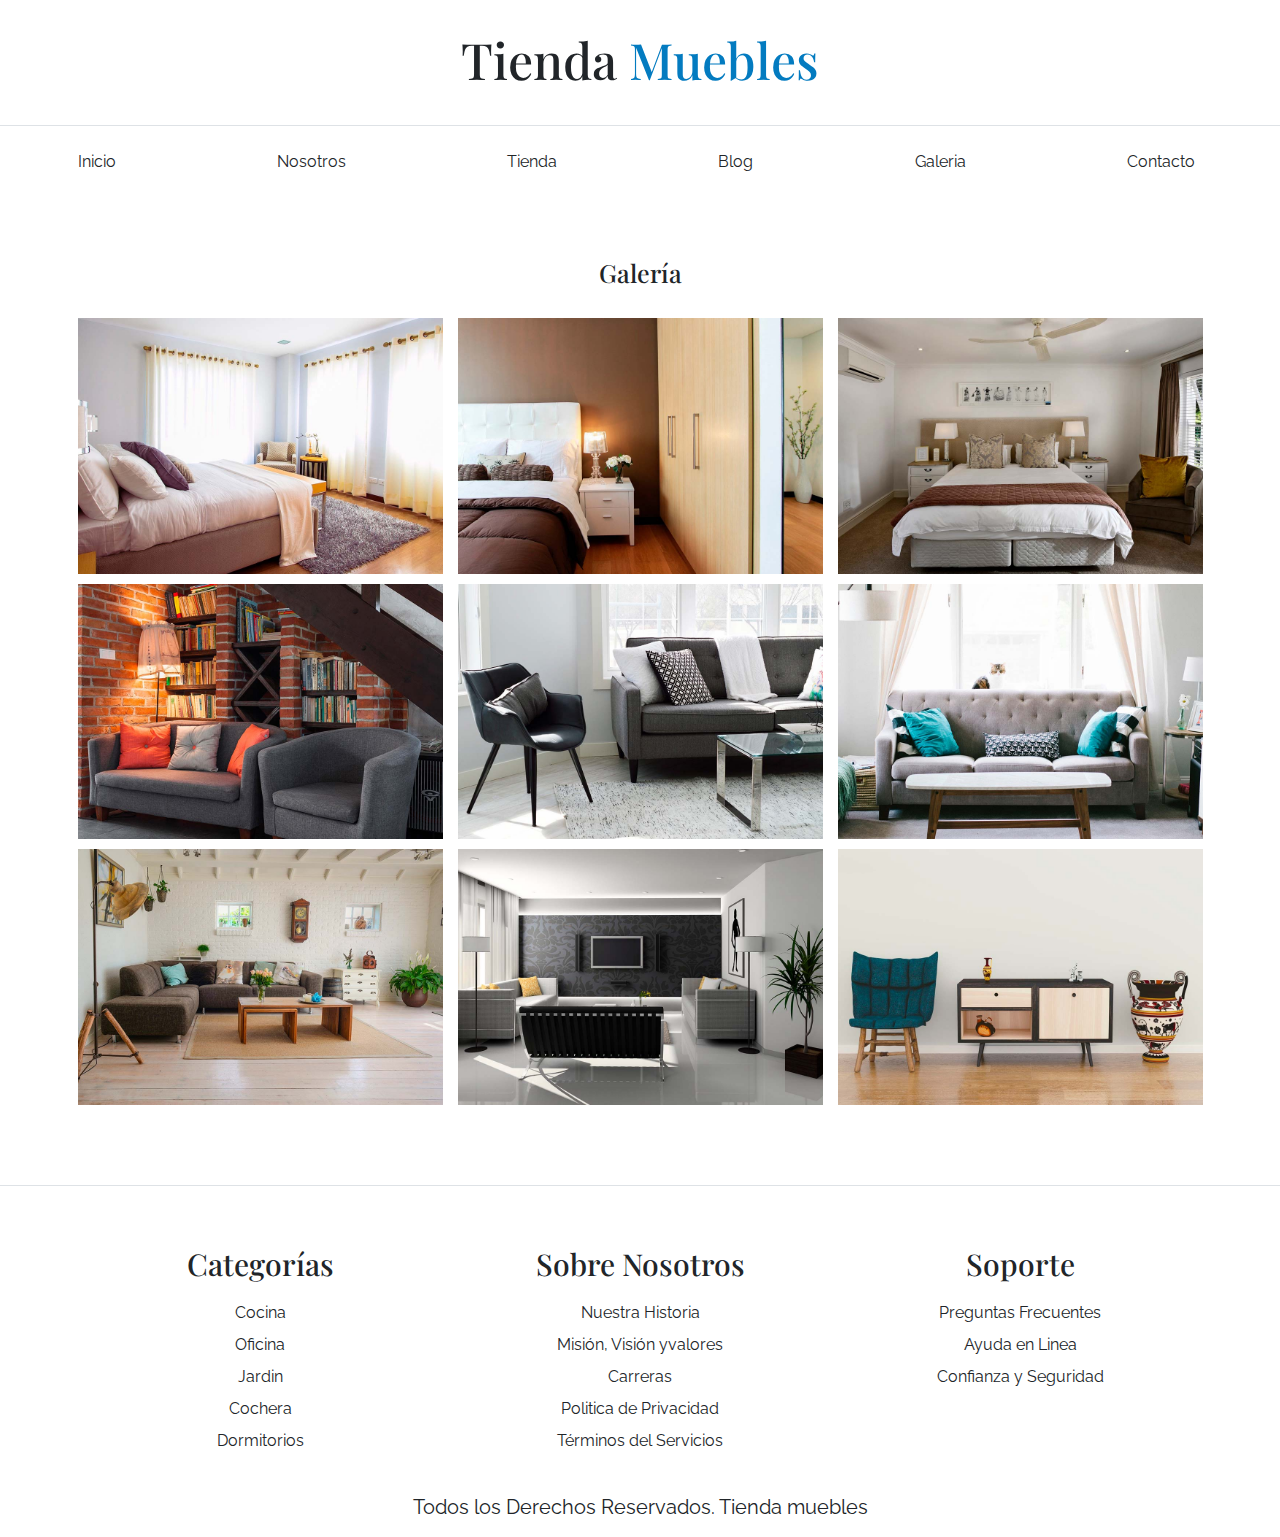
<file: galeria.html>
<!DOCTYPE html>
<html lang="en">
<head>
    <meta charset="UTF-8">
    <meta http-equiv="X-UA-Compatible" content="IE=edge">
    <meta name="viewport" content="width=device-width, initial-scale=1.0">
    <title>Ecommerce - Galería</title>
    <link rel="preconnect" href="https://fonts.googleapis.com">
    <link rel="preconnect" href="https://fonts.gstatic.com" crossorigin>
    <link href="https://fonts.googleapis.com/css2?family=Playfair+Display:wght@700&family=Raleway:wght@400;700;900&display=swap" rel="stylesheet">
    <link rel="stylesheet" href="css/bootstrap.min.css">
    <link rel="stylesheet" href="css/app.css">
    
</head>
<body>
    <header class="py-5">
        <h1 class="text-center">Tienda 
            <spam class="text-primary">
                Muebles</spam></h1>
    </header>

    <div class="border-top py-4">
        <div class="navbar navbar-expand-lg container navbar-light">
            <a class="navbar-brand nombre-sitio d-lg-none d-md-block fs-2 fw-bold text-uppercase" href="index.html">
                Tienda Muebles
            </a>
            <button class="navbar-toggler d-lg-none d-md-block" type="button" data-bs-toggle="collapse" 
            data-bs-target="#navegacion">
                <span class="navbar-toggler-icon"></span>
            </button>

       <div id="navegacion" class="collapse navbar-collapse">  
    <nav class="navbar-nav container d-flex flex-md-row justify-content-md-between text-center">
        <a class="text-dark text-decoration-none" href="index.html">Inicio</a>
        <a class="text-dark text-decoration-none" href="nosotros.html">Nosotros</a>
        <a class="text-dark text-decoration-none" href="tienda.html">Tienda</a>
        <a class="text-dark text-decoration-none" href="blog.html">Blog</a>
        <a class="text-dark text-decoration-none" href="galeria.html">Galeria</a>
        <a class="text-dark text-decoration-none" href="contacto.html">Contacto</a>
    </nav>
</div>   
</div>
</div>



<main class="container-lg py-5">
    <h2 class="text-center my-5 fs-1">Galería</h2>
    <ul class="row list-unstyled galeria">
        <li class="col-md-6 col-lg-4">
            <a data-bs-toggle="modal" data-bs-target="#modal-imagen" data-bs-imagen="galeria_01">
            <img class="img-fluid" src="img/galeria_01.jpg" alt="imagen galeria">
        </a>
        </li>
        <li class="col-md-6 col-lg-4">
            <a data-bs-toggle="modal" data-bs-target="#modal-imagen" data-bs-imagen="galeria_02">
                <img class="img-fluid" src="img/galeria_02.jpg" alt="imagen galeria">
            </a>
        </li>
        <li class="col-md-6 col-lg-4">
            <a data-bs-toggle="modal" data-bs-target="#modal-imagen" data-bs-imagen="galeria_03">
                <img class="img-fluid" src="img/galeria_03.jpg" alt="imagen galeria">
            </a>
        </li>
        <li class="col-md-6 col-lg-4">
            <a data-bs-toggle="modal" data-bs-target="#modal-imagen" data-bs-imagen="galeria_04">
                <img class="img-fluid" src="img/galeria_04.jpg" alt="imagen galeria">
            </a>
        </li>
        <li class="col-md-6 col-lg-4">
            <a data-bs-toggle="modal" data-bs-target="#modal-imagen" data-bs-imagen="galeria_05">
                <img class="img-fluid" src="img/galeria_05.jpg" alt="imagen galeria">
            </a>
        </li>
        <li class="col-md-6 col-lg-4">
            <a data-bs-toggle="modal" data-bs-target="#modal-imagen" data-bs-imagen="galeria_06">
                <img class="img-fluid" src="img/galeria_06.jpg" alt="imagen galeria">
            </a>
        </li>
        <li class="col-md-6 col-lg-4">
            <a data-bs-toggle="modal" data-bs-target="#modal-imagen" data-bs-imagen="galeria_07">
                <img class="img-fluid" src="img/galeria_07.jpg" alt="imagen galeria">
            </a>
        </li>
        <li class="col-md-6 col-lg-4">
            <a data-bs-toggle="modal" data-bs-target="#modal-imagen" data-bs-imagen="galeria_08">
                <img class="img-fluid" src="img/galeria_08.jpg" alt="imagen galeria">
            </a>
        </li>
        <li class="col-md-6 col-lg-4">
            <a data-bs-toggle="modal" data-bs-target="#modal-imagen" data-bs-imagen="galeria_09">
                <img class="img-fluid" src="img/galeria_09.jpg" alt="imagen galeria">
            </a>
        </li>

    </ul>
    
</main>

<div class="modal fade" id="modal-imagen">
    <div class="modal-dialog modal-lg modal-dialog-center">
        <div class="modal-content">
            <div class="modal-body">
                
            </div>
        </div>

    </div>
</div>



<footer class="pt-5 mt-5 border-top"> 
    <div class="container-xl mt-5">
        <div class="row">
            <div class="col-md-4 mb-4 mb-md-0 text-center">
                <h3 class="mb-4">Categorías</h3>
                <nav class="d-flex flex-column">
                    <a class="text-dark text-decoration-none" href="#">Cocina</a>
                    <a class="text-dark text-decoration-none" href="#">Oficina</a>
                    <a class="text-dark text-decoration-none" href="#">Jardin</a>
                    <a class="text-dark text-decoration-none" href="#">Cochera</a>
                    <a class="text-dark text-decoration-none" href="#">Dormitorios</a>
                </nav>

            </div>
            <div class="col-md-4 mb-4 mb-md-0 text-center">
                <h3 class="mb-4">Sobre Nosotros</h3>
                <nav class="d-flex flex-column">
                    <a class="text-dark text-decoration-none" href="#">Nuestra Historia</a>
                    <a class="text-dark text-decoration-none" href="#">Misión, Visión yvalores</a>
                    <a class="text-dark text-decoration-none" href="#">Carreras</a>
                    <a class="text-dark text-decoration-none" href="#">Politica de Privacidad</a>
                    <a class="text-dark text-decoration-none" href="#">Términos del Servicios</a>
                </nav>
            </div>
            <div class="col-md-4 mb-4 mb-md-0 text-center">
                <h3 class="mb-4">Soporte</h3>
                <nav class="d-flex flex-column">
                    <a class="text-dark text-decoration-none" href="#">Preguntas Frecuentes</a>
                    <a class="text-dark text-decoration-none" href="#">Ayuda en Linea</a>
                    <a class="text-dark text-decoration-none" href="#">Confianza y Seguridad</a>
                    
                </nav>
            </div>
            <p class="mt-5 text-center fs-2">Todos los Derechos Reservados. Tienda muebles</p>
        </div>
    </div>
</footer>

<script src="js/bootstrap.bundle.min.js"></script> 
<script src="js/app.js"></script>
</body>
</html>
</file>
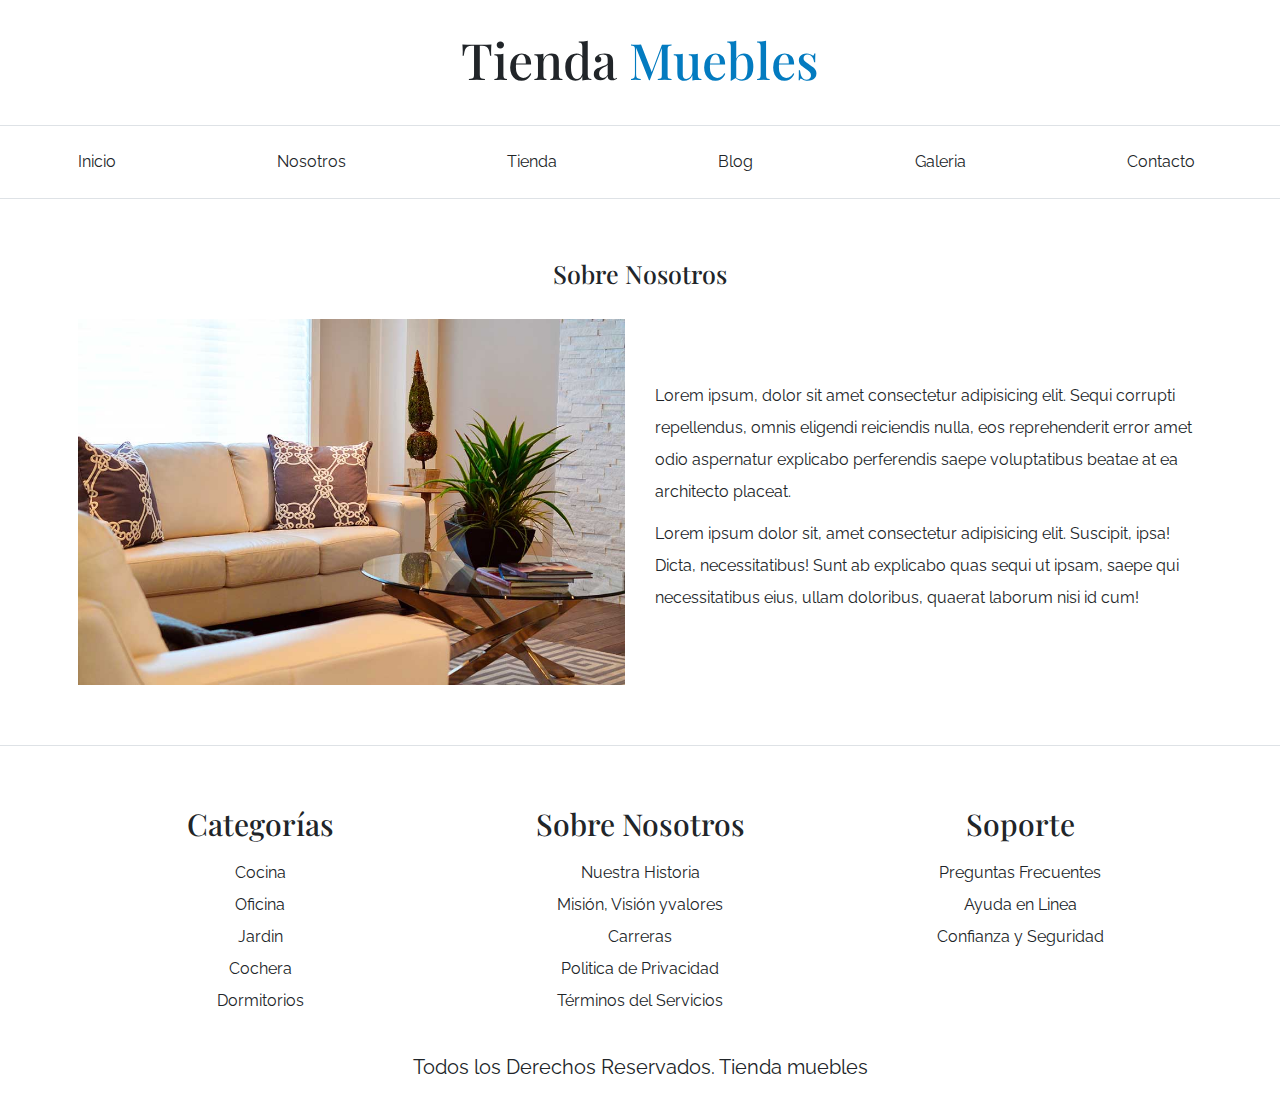
<file: nosotros.html>
<!DOCTYPE html>
<html lang="en">
<head>
    <meta charset="UTF-8">
    <meta http-equiv="X-UA-Compatible" content="IE=edge">
    <meta name="viewport" content="width=device-width, initial-scale=1.0">
    <title>Ecommerce - Nosotros</title>
    <link rel="preconnect" href="https://fonts.googleapis.com">
    <link rel="preconnect" href="https://fonts.gstatic.com" crossorigin>
    <link href="https://fonts.googleapis.com/css2?family=Playfair+Display:wght@700&family=Raleway:wght@400;700;900&display=swap" rel="stylesheet">
    <link rel="stylesheet" href="css/bootstrap.min.css">
    <link rel="stylesheet" href="css/app.css">
    
</head>
<body>
    <header class="py-5">
        <h1 class="text-center">Tienda 
            <spam class="text-primary">
                Muebles</spam></h1>
    </header>

    <div class="border-top py-4 border-bottom">
        <div class="navbar navbar-expand-lg container navbar-light">
            <a class="navbar-brand nombre-sitio d-lg-none d-md-block fs-2 fw-bold text-uppercase" href="index.html">
                Tienda Muebles
            </a>
            <button class="navbar-toggler d-lg-none d-md-block" type="button" data-bs-toggle="collapse" 
            data-bs-target="#navegacion">
                <span class="navbar-toggler-icon"></span>
            </button>

       <div id="navegacion" class="collapse navbar-collapse">  
    <nav class="navbar-nav container d-flex flex-md-row justify-content-md-between text-center">
        <a class="text-dark text-decoration-none" href="index.html">Inicio</a>
        <a class="text-dark text-decoration-none" href="nosotros.html">Nosotros</a>
        <a class="text-dark text-decoration-none" href="tienda.html">Tienda</a>
        <a class="text-dark text-decoration-none" href="blog.html">Blog</a>
        <a class="text-dark text-decoration-none" href="galeria.html">Galeria</a>
        <a class="text-dark text-decoration-none" href="contacto.html">Contacto</a>
    </nav>
</div>   
</div>
</div>



<main class="container-lg py-5">
    <h2 class="text-center my-5 fs-1">Sobre Nosotros</h2>
    <div class="row g-5 align-items-center">
        <div class="col-md-6">
            <img class="img-fluid" src="img/nosotros.jpg" alt="Imagen sobre nosotros">
        </div>
        <div class="col-md-6">
            <p>Lorem ipsum, dolor sit amet consectetur adipisicing elit. Sequi corrupti repellendus, omnis eligendi reiciendis nulla, eos reprehenderit error amet odio aspernatur explicabo perferendis saepe voluptatibus beatae at ea architecto placeat.</p>

            <p>Lorem ipsum dolor sit, amet consectetur adipisicing elit. Suscipit, ipsa! Dicta, necessitatibus! Sunt ab explicabo quas sequi ut ipsam, saepe qui necessitatibus eius, ullam doloribus, quaerat laborum nisi id cum!</p>
        </div>
    </div>
    
</main>



<footer class="pt-5 mt-5 border-top"> 
    <div class="container-xl mt-5">
        <div class="row">
            <div class="col-md-4 mb-4 mb-md-0 text-center">
                <h3 class="mb-4">Categorías</h3>
                <nav class="d-flex flex-column">
                    <a class="text-dark text-decoration-none" href="#">Cocina</a>
                    <a class="text-dark text-decoration-none" href="#">Oficina</a>
                    <a class="text-dark text-decoration-none" href="#">Jardin</a>
                    <a class="text-dark text-decoration-none" href="#">Cochera</a>
                    <a class="text-dark text-decoration-none" href="#">Dormitorios</a>
                </nav>

            </div>
            <div class="col-md-4 mb-4 mb-md-0 text-center">
                <h3 class="mb-4">Sobre Nosotros</h3>
                <nav class="d-flex flex-column">
                    <a class="text-dark text-decoration-none" href="#">Nuestra Historia</a>
                    <a class="text-dark text-decoration-none" href="#">Misión, Visión yvalores</a>
                    <a class="text-dark text-decoration-none" href="#">Carreras</a>
                    <a class="text-dark text-decoration-none" href="#">Politica de Privacidad</a>
                    <a class="text-dark text-decoration-none" href="#">Términos del Servicios</a>
                </nav>
            </div>
            <div class="col-md-4 mb-4 mb-md-0 text-center">
                <h3 class="mb-4">Soporte</h3>
                <nav class="d-flex flex-column">
                    <a class="text-dark text-decoration-none" href="#">Preguntas Frecuentes</a>
                    <a class="text-dark text-decoration-none" href="#">Ayuda en Linea</a>
                    <a class="text-dark text-decoration-none" href="#">Confianza y Seguridad</a>
                    
                </nav>
            </div>
            <p class="mt-5 text-center fs-2">Todos los Derechos Reservados. Tienda muebles</p>
        </div>
    </div>
</footer>

<script src="js/bootstrap.bundle.min.js"></script> 
</body>
</html>
</file>
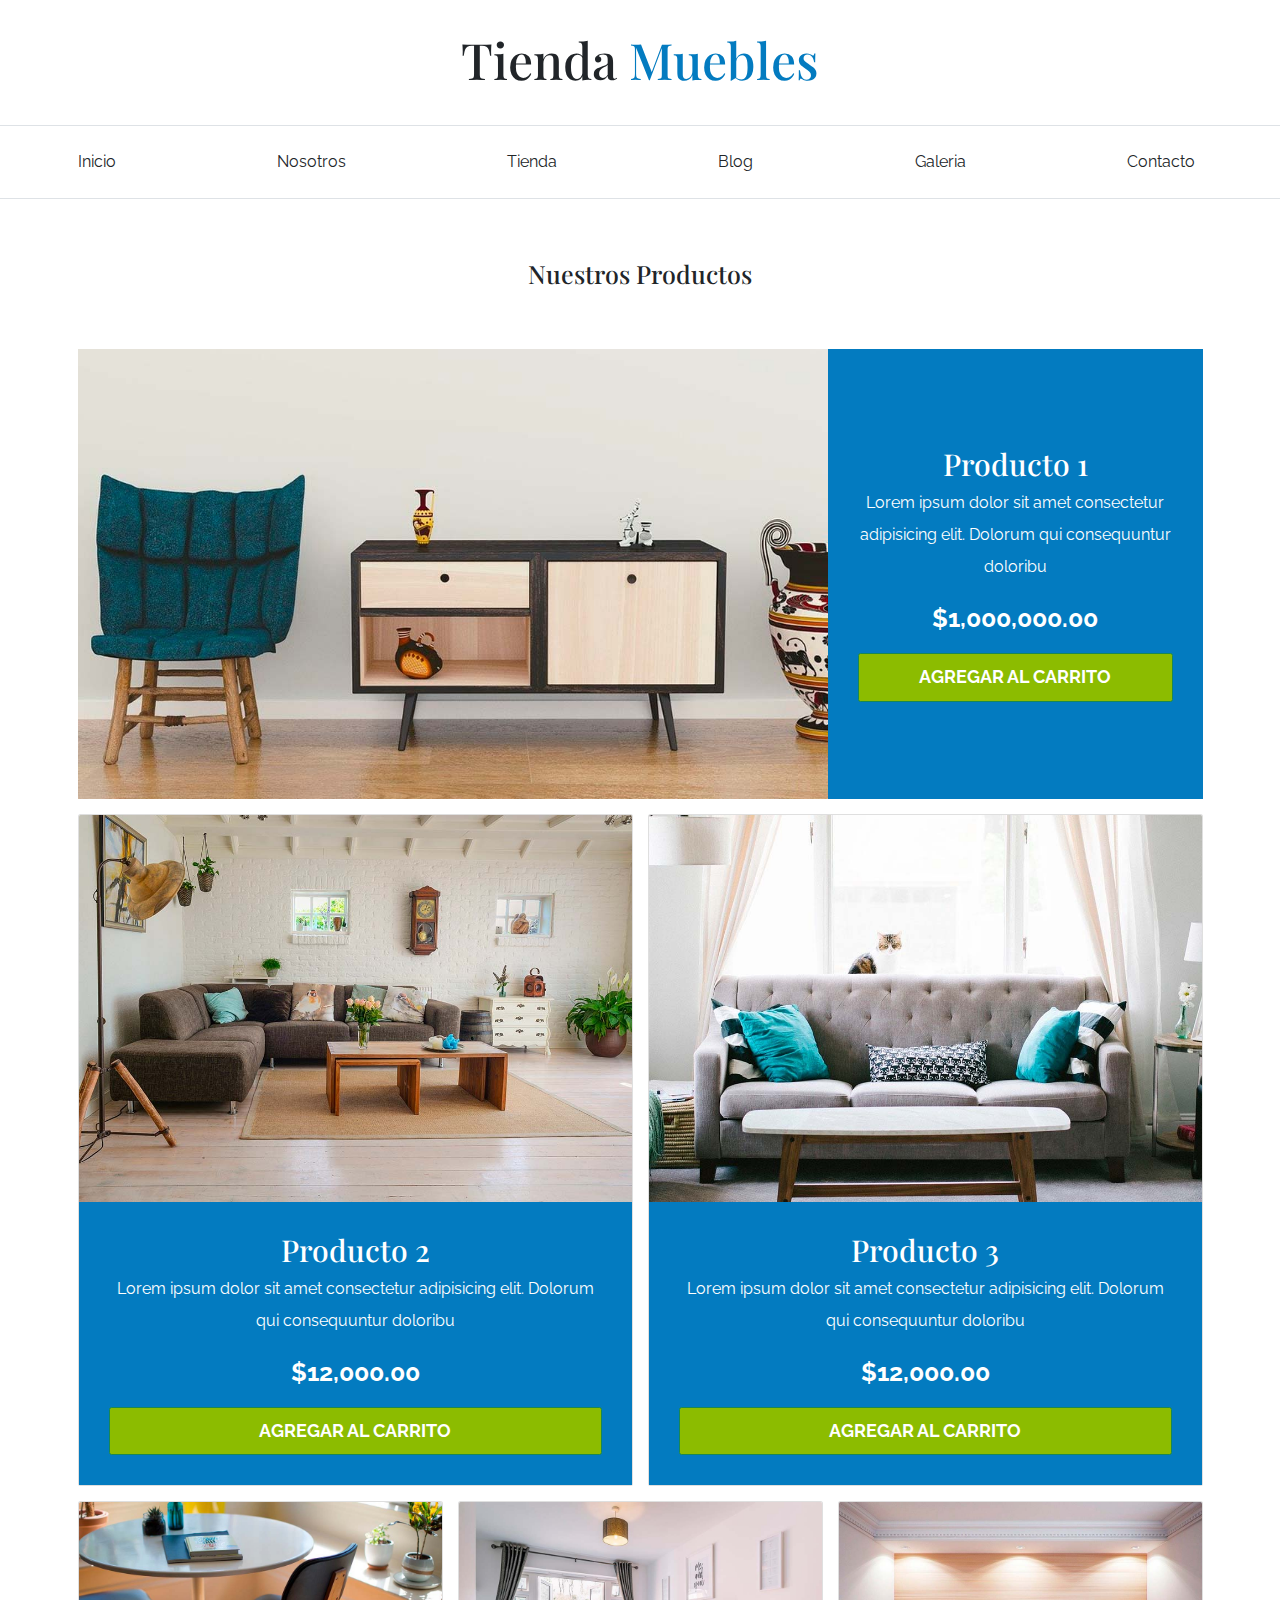
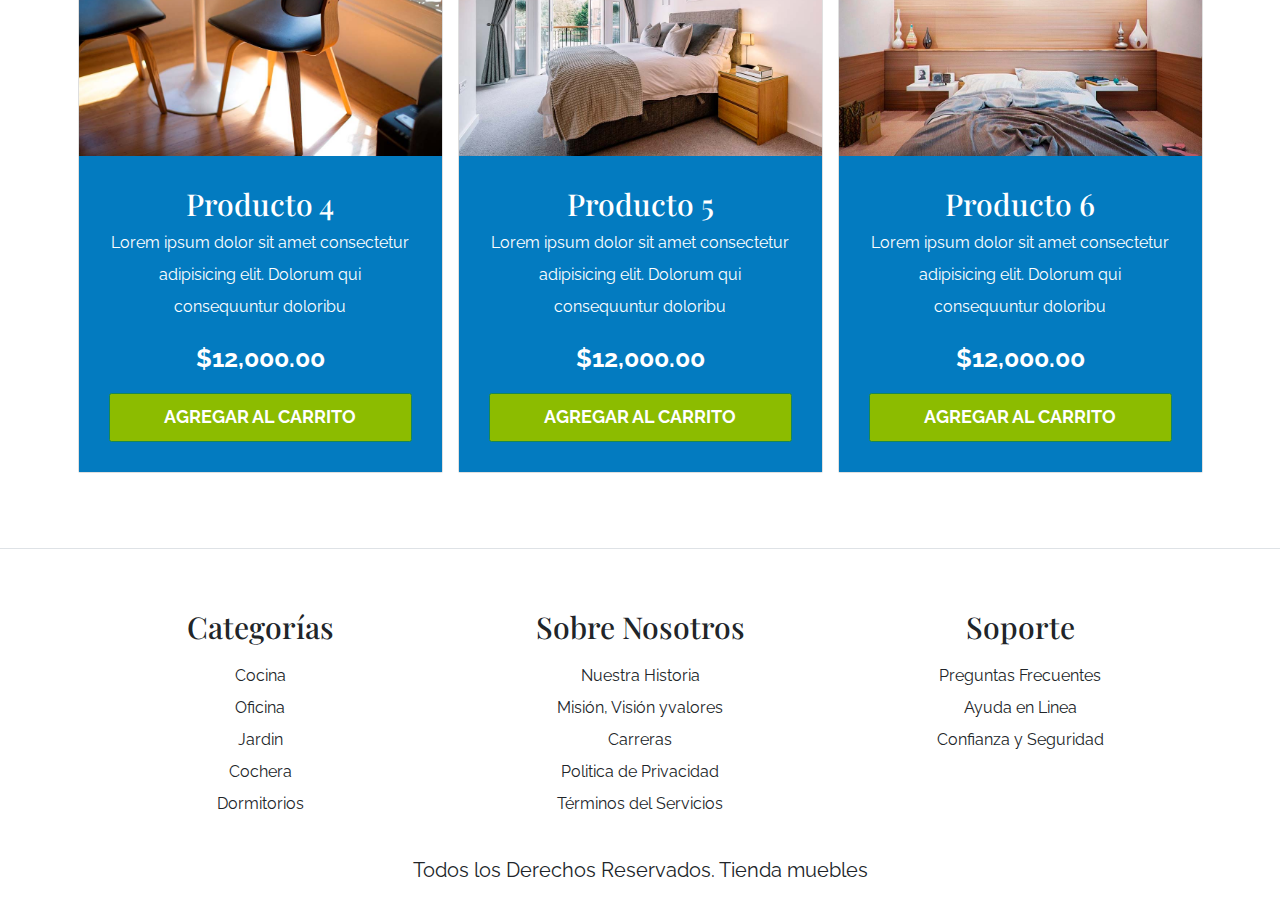
<file: tienda.html>
<!DOCTYPE html>
<html lang="en">
<head>
    <meta charset="UTF-8">
    <meta http-equiv="X-UA-Compatible" content="IE=edge">
    <meta name="viewport" content="width=device-width, initial-scale=1.0">
    <title>Ecommerce - Tienda</title>
    <link rel="preconnect" href="https://fonts.googleapis.com">
    <link rel="preconnect" href="https://fonts.gstatic.com" crossorigin>
    <link href="https://fonts.googleapis.com/css2?family=Playfair+Display:wght@700&family=Raleway:wght@400;700;900&display=swap" rel="stylesheet">
    <link rel="stylesheet" href="css/bootstrap.min.css">
    <link rel="stylesheet" href="css/app.css">
    
</head>
<body>
    <header class="py-5">
        <h1 class="text-center">Tienda 
            <spam class="text-primary">
                Muebles</spam></h1>
    </header>

    <div class="border-top py-4 border-bottom">
        <div class="navbar navbar-expand-lg container navbar-light">
            <a class="navbar-brand nombre-sitio d-lg-none d-md-block fs-2 fw-bold text-uppercase" href="index.html">
                Tienda Muebles
            </a>
            <button class="navbar-toggler d-lg-none d-md-block" type="button" data-bs-toggle="collapse" 
            data-bs-target="#navegacion">
                <span class="navbar-toggler-icon"></span>
            </button>

       <div id="navegacion" class="collapse navbar-collapse">  
    <nav class="navbar-nav container d-flex flex-md-row justify-content-md-between text-center">
        <a class="text-dark text-decoration-none" href="index.html">Inicio</a>
        <a class="text-dark text-decoration-none" href="nosotros.html">Nosotros</a>
        <a class="text-dark text-decoration-none" href="tienda.html">Tienda</a>
        <a class="text-dark text-decoration-none" href="blog.html">Blog</a>
        <a class="text-dark text-decoration-none" href="galeria.html">Galeria</a>
        <a class="text-dark text-decoration-none" href="contacto.html">Contacto</a>
    </nav>
</div>   
</div>
</div>



<main class="container-lg py-5">
    <h2 class="text-center my-5 fs-1">Nuestros Productos</h2>
    <div class="row g-0 pt-5 mb-4">
        <div class="col-md-8 producto">
             <img class="img-fluid" src="img/producto1.jpg" alt="Imagen-Producto"> 
        </div>
        <div class="col-md-4 bg-primary text-center p-5 text-white d-flex flex-column justify-content-center">
            <h3>Producto 1</h3>
            <p>Lorem ipsum dolor sit amet consectetur adipisicing elit. Dolorum qui consequuntur doloribu</p>
                <p class="fs-1 fw-bold">$1,000,000.00</p>
                <a class="btn btn-success d-block fs-3 fw-bold text-uppercase py-3" href="#">Agregar Al Carrito</a>
    </div>
    </div>
    <div class="row">
        <div class="col-md-6 mb-4">
            <div class="card">
                <img class="card-img-top" src="img/producto2.jpg" alt="Producto2">
                <div class="card-body text-center bg-primary text-white p-5">
                    <h3>Producto 2</h3>
                    <p>Lorem ipsum dolor sit amet consectetur adipisicing elit. Dolorum qui consequuntur doloribu</p>
                    <p class="fs-1 fw-bold">$12,000.00</p>
                    <a class="btn btn-success d-block fs-3 fw-bold text-uppercase py-3 d-block" href="#">Agregar Al Carrito</a>
                </div>
            </div>
            

        </div>
        <div class="col-md-6 mb-4">
            <div class="card">
                <img class="card-img-top" src="img/producto3.jpg" alt="Producto2">
                <div class="card-body text-center bg-primary text-white p-5">
                    <h3>Producto 3</h3>
                    <p>Lorem ipsum dolor sit amet consectetur adipisicing elit. Dolorum qui consequuntur doloribu</p>
                    <p class="fs-1 fw-bold">$12,000.00</p>
                    <a class="btn btn-success d-block fs-3 fw-bold text-uppercase py-3 d-block" href="#">Agregar Al Carrito</a>
                </div>
            </div>

        </div>
        </div>

        <div class="row">
            <div class="col-md-4 mb-4">
                <div class="card">
                    <img class="card-img-top" src="img/producto4.jpg" alt="Producto2">
                    <div class="card-body text-center bg-primary text-white p-5">
                        <h3>Producto 4</h3>
                        <p>Lorem ipsum dolor sit amet consectetur adipisicing elit. Dolorum qui consequuntur doloribu</p>
                        <p class="fs-1 fw-bold">$12,000.00</p>
                        <a class="btn btn-success d-block fs-3 fw-bold text-uppercase py-3 d-block" href="#">Agregar Al Carrito</a>
                    </div>
                </div>
            </div>
                <div class="col-md-4 mb-4">
                    <div class="card">
                        <img class="card-img-top" src="img/producto5.jpg" alt="Producto2">
                        <div class="card-body text-center bg-primary text-white p-5">
                            <h3>Producto 5</h3>
                            <p>Lorem ipsum dolor sit amet consectetur adipisicing elit. Dolorum qui consequuntur doloribu</p>
                            <p class="fs-1 fw-bold">$12,000.00</p>
                            <a class="btn btn-success d-block fs-3 fw-bold text-uppercase py-3 d-block" href="#">Agregar Al Carrito</a>
                        </div>
                    </div>
                </div>
                <div class="col-md-4 mb-4">
                    <div class="card">
                        <img class="card-img-top" src="img/producto6.jpg" alt="Producto2">
                        <div class="card-body text-center bg-primary text-white p-5">
                            <h3>Producto 6</h3>
                            <p>Lorem ipsum dolor sit amet consectetur adipisicing elit. Dolorum qui consequuntur doloribu</p>
                            <p class="fs-1 fw-bold">$12,000.00</p>
                            <a class="btn btn-success d-block fs-3 fw-bold text-uppercase py-3 d-block" href="#">Agregar Al Carrito</a>
                        </div>
                    </div>
                </div>

            
        </div>
</main>



<footer class="pt-5 mt-5 border-top"> 
    <div class="container-xl mt-5">
        <div class="row">
            <div class="col-md-4 mb-4 mb-md-0 text-center">
                <h3 class="mb-4">Categorías</h3>
                <nav class="d-flex flex-column">
                    <a class="text-dark text-decoration-none" href="#">Cocina</a>
                    <a class="text-dark text-decoration-none" href="#">Oficina</a>
                    <a class="text-dark text-decoration-none" href="#">Jardin</a>
                    <a class="text-dark text-decoration-none" href="#">Cochera</a>
                    <a class="text-dark text-decoration-none" href="#">Dormitorios</a>
                </nav>

            </div>
            <div class="col-md-4 mb-4 mb-md-0 text-center">
                <h3 class="mb-4">Sobre Nosotros</h3>
                <nav class="d-flex flex-column">
                    <a class="text-dark text-decoration-none" href="#">Nuestra Historia</a>
                    <a class="text-dark text-decoration-none" href="#">Misión, Visión yvalores</a>
                    <a class="text-dark text-decoration-none" href="#">Carreras</a>
                    <a class="text-dark text-decoration-none" href="#">Politica de Privacidad</a>
                    <a class="text-dark text-decoration-none" href="#">Términos del Servicios</a>
                </nav>
            </div>
            <div class="col-md-4 mb-4 mb-md-0 text-center">
                <h3 class="mb-4">Soporte</h3>
                <nav class="d-flex flex-column">
                    <a class="text-dark text-decoration-none" href="#">Preguntas Frecuentes</a>
                    <a class="text-dark text-decoration-none" href="#">Ayuda en Linea</a>
                    <a class="text-dark text-decoration-none" href="#">Confianza y Seguridad</a>
                    
                </nav>
            </div>
            <p class="mt-5 text-center fs-2">Todos los Derechos Reservados. Tienda muebles</p>
        </div>
    </div>
</footer>

<script src="js/bootstrap.bundle.min.js"></script> 
</body>
</html>
</file>
<file: css/app.css>
:root{
    --bs-blue: #037bc0;
    --bs-green: #8cbc00;
}
html{
    font-size: 62.5%;
}

body{
    font-family: 'Raleway', sans-serif;
    font-size: 1.6rem;
    line-height: 2;
}

h1,h2,h3{
    font-family: 'Playfair Display', serif;
}

h1{
    font-size: 3.8rem;
}
@media (min-width:768px) {
    h1{
        font-size: 5rem;
    }
}

h2{
    font-size: 3.2rem;
}
@media (min-width:768px) {
    h2{
        font-size: 4rem;
    }
}

h3{
 font-size: 2.4rem;
}

@media (min-width:768px) {
    h3{
        font-size: 3rem;
    }
}



/*Rescribir colores*/
.text-primary,
.nombre-sitio{
    color: var(--bs-blue) !important;
}
.btn-success{
    background-color: var(--bs-green) !important;
}
.bg-primary,
.btn-primary{
    background-color: var(--bs-blue) !important;
}

.hero{
    background-image: url(../img/principal.jpg);
    height: 25rem;
    background-size: cover;
    background-position: center center;
    background-repeat: no-repeat;
    background-attachment: fixed;
}

@media (min-width:768px){
    .hero{
        height: 550px;
    }
}

/*Prodcutos */


@media (min-width:768px){
    .producto img{
        height: 45rem;
        width: 100%;
        object-fit: cover;
    }
}

.categoria img{
    transition-property: transform;
    transition-duration: 300ms;
    
}

.categoria img:hover{
    transform: scale(1.2);
    
}

.galeria li:not(:last-of-type){
    margin-bottom: 1rem;
}

.form-control{
    padding: 1rem;
    font-size: 1.6rem;
}
</file>
